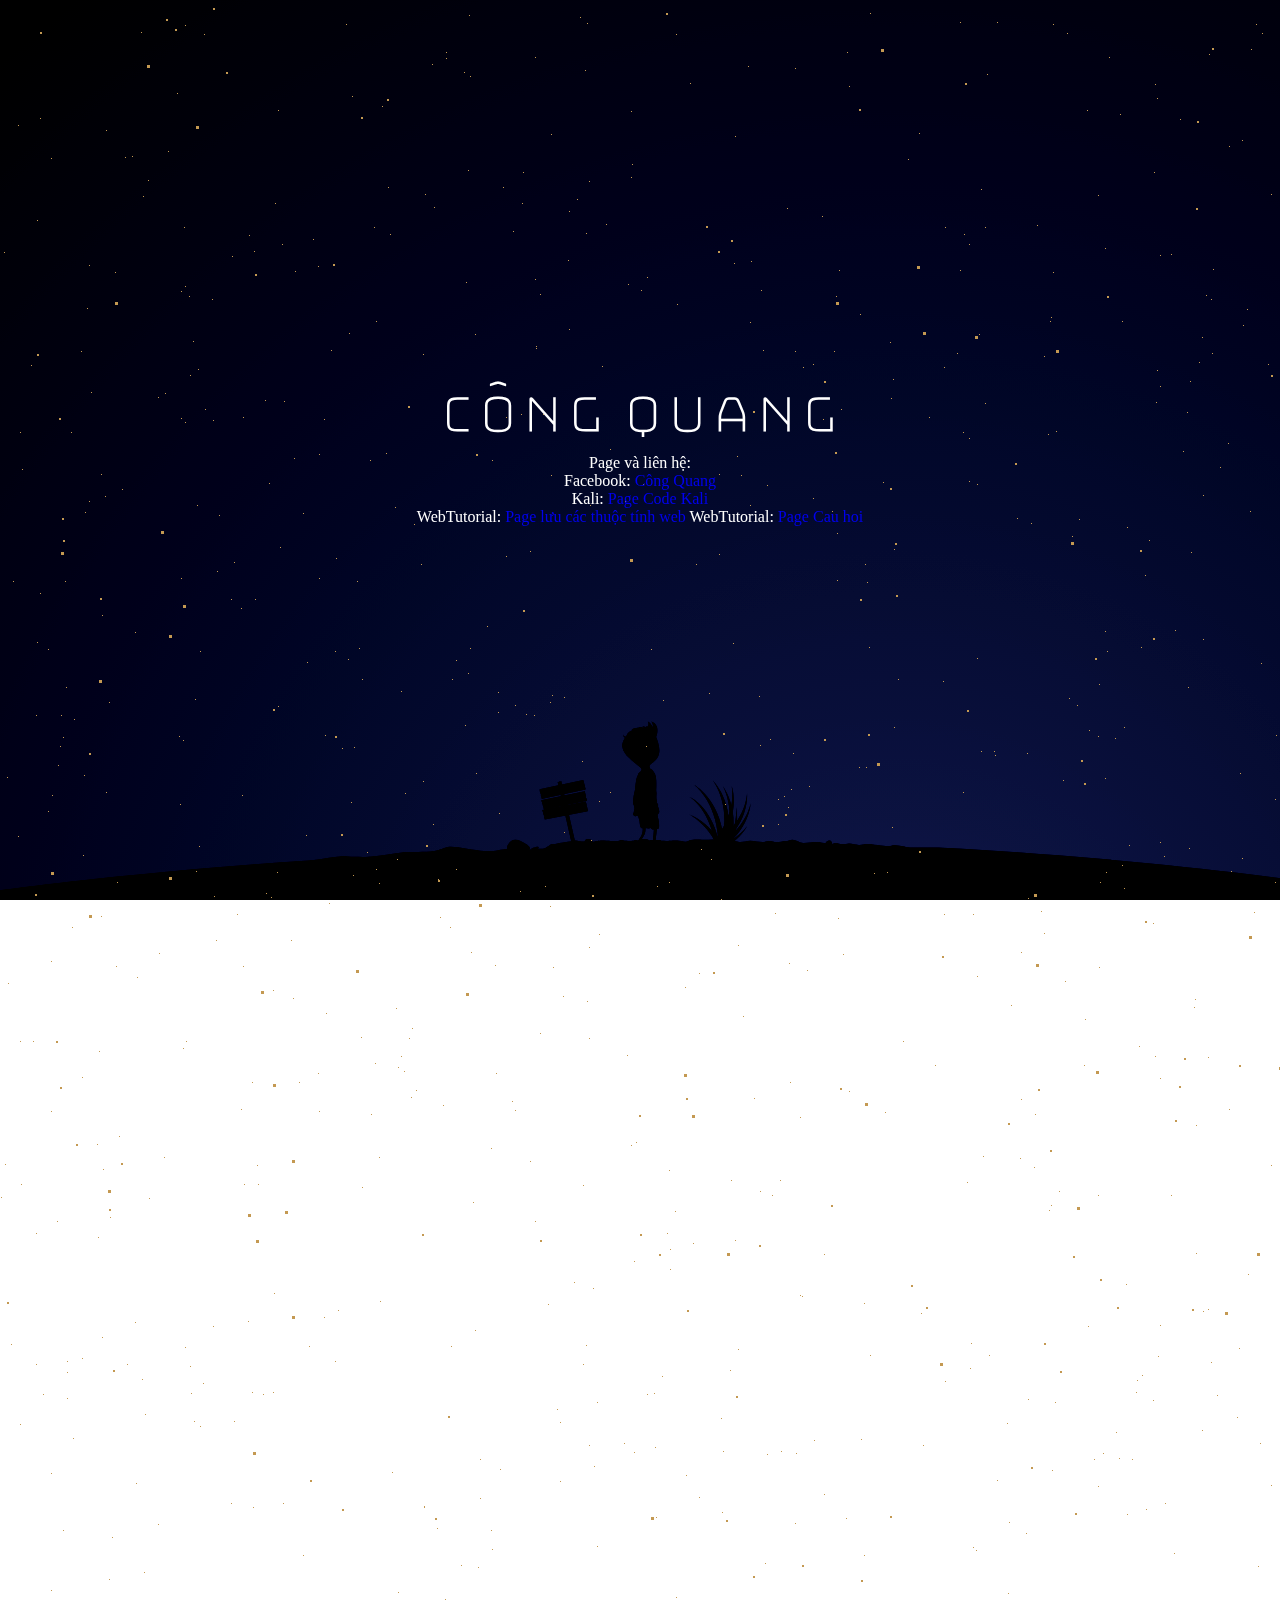
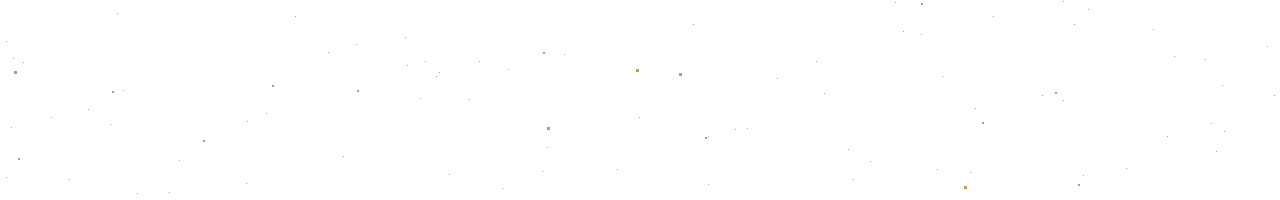
<file: index.html>
<!DOCTYPE html>
<html id="Home" lang="vi">
<head>
    <title>Home</title>
    <meta charset="UTF-8">
    <link rel="stylesheet" href="style/css/home.css">
    <link rel="stylesheet" href="style/css/scrol_Custom.css">
    <link rel="stylesheet" href="style/css/star_background.css">
    <link rel="icon" type="image/x-icon" href="data/ico/transactions.svg">
</head>
<body>
  <div class="bg-animation">
    <div id="stars"></div>
    <div id="stars2"></div>
    <div id="stars3"></div>
    <div id="stars4"></div>
  </div>
    <nav class="main-nav">
        <i class="fa fa-circle" aria-label="Main"></i>
        <i class="fa fa-circle" aria-label="How It Works"></i>
        <i class="fa fa-circle" aria-hidden="Contact"></i>
      </nav>
      <div class="main-page page">
        <section class="main-page-content">
          <h1>Công Quang</h1>
          <p>Page và liên hệ:</p>
          <p>
            Facebook: <a href="https://www.facebook.com/poopooi01">Công Quang</a> <br>
            Kali: <a href="page/kali.html">Page Code Kali</a> <br> 
            WebTutorial: <a href="page/tutorial.html">Page lưu các thuộc tính web</a>
            WebTutorial: <a href="page/quiz.html">Page Cau hoi</a>
          </p>
        </section>
      </div>
      <div class="about-page page">
        <section class="about-page-content">
        </section>
      </div>
      <div class="universe">
        <div class="universe-container">
          <div class="content">
            <canvas id="universe"></canvas>
            <div id="footer">
              <svg id="scene" x="0px" y="0px" width="1600px" height="315px">
                <path id="ground" d="M0,316.4209c0,0,157.7119-35.416,469-56c7.3833-0.4883,23.7876-3.5488,31.3335-4.0166
                          c3.7681-0.2334,19.4302,0.9424,28.3335,0.3506c17.1494-1.1396,30.9072-4.2734,38.333-4.6836
                          c7.5972-0.4189,18.4058,0.3799,27.6665-0.9834c5.7075-0.8408,10.1318-4.042,14.9248-4.2705
                          c7.8369-0.373,24.5693,3.6084,34.4087,4.2705c11.0586,0.7432,15.2656-1.8135,24.3335-2.1523c10.0576-0.376,20.4629,1.3867,28.6665,0
                          c3.5957-0.6074,4.4194,0.4209,7.7227-0.7715c1.4927-0.5391,5.8179-3.5693,6.9438-4.2432c3.8335,0.667,6.1426-1.0732,9.917-1.167
                          c2.2739-0.0566,3.9673-0.9072,6.249-0.9609c2.2725-0.0537,5.5547-1.2383,7.8345-1.2881c2.25-0.0498,3.498,1.0352,5.7554,0.9883
                          c2.9648-0.0615,7.9341,0.3164,10.9111,0.2607c2.2461-0.042,2.4976-0.5195,4.7505-0.5586c2.9663-0.0518,2.1045-0.5615,5.0825-0.6074
                          c1.5811-0.0244,6.9976,0.4131,8.582,0.3896c0.8887-0.0127,2.6113,0.373,3.5015,0.3604c1.5527-0.0215,2.2739-0.4404,3.8296-0.4609
                          c1.416-0.0186,2.0854-0.8555,3.5039-0.873c1.0835-0.0127,2.9155,0.7939,4.0005,0.7813c1.1104-0.0127,3.5542,0.4805,4.666,0.4688
                          c1.3047-0.0137,1.2773-0.5332,2.584-0.5459c1.415-0.0137,1.165-0.4414,2.5825-0.4541c0.916-0.0078,3.499,0.3984,4.416,0.3906
                          c1.499-0.0127,1.833,0.6221,3.3345,0.6104c1.3296-0.0098,3.8267-0.666,5.1587-0.6748c1.3335-0.0088,2.8389-0.6514,4.1743-0.6592
                          c1.3335-0.0078,2.4971,0.6191,3.8325,0.6123c2.5518-0.0127,7.3579,0.3965,9.9175,0.3877c5.3169-0.0176,5.5796-0.4063,10.9297-0.4063
                          c1.8379,0,6.7031,1.3184,8.3203,1.2402c2.1055-0.1016,3.7139-1.6572,5.5283-1.7969c3.9541-0.3037,7.3262-0.5732,10.5986-0.2598
                          c6.248,0.5977,12.1973-0.8125,21.207-0.7539c1.7266,0.0107,15.7813,3.085,17.5,3.0977c3.4014,0.0254,6.6191-1.3398,9.9971-1.3066
                          c4.1221,0.041,8.2275,1.2529,12.3369,1.3066c2.0752,0.0273,4.1543-1.1084,6.2314-1.0771c3.3662,0.0498,4.5547,1.0166,7.9346,1.0771
                          c2.1104,0.0381,6.4063-0.834,8.5264-0.792c2.7021,0.0537,4.4766-1.6729,7.2002-1.6113c2.9277,0.0654,7.6465,3.1641,10.6074,3.2393
                          c4.8359,0.123,8.8809-0.9854,13.832-0.8359c2.5029,0.0752,11.8818,2.0498,14.375,2.1289c1.8398,0.0586,2.499-1.2188,4.334-1.1582
                          c2.1689,0.0713,4.5049,1.209,6.666,1.2832c2.6699,0.0908,4.3398-0.916,6.998-0.8203c3.3379,0.1201,6.0566,1.3193,9.377,1.4453
                          c4.001,0.1514,4.7764-1.1602,8.75-1c3.1836,0.1289,16.834,1.9912,20,2.125c4.0059,0.1699,4.0029-0.9004,7.9814-0.7227
                          c6.8594,0.3076,7.9102,1.7656,14.6855,2.0977c8.916,0.4365,23.5254-0.2432,32.293,0.2344
                          c6.7168,0.3662,13.3896,0.7432,20.0186,1.1318C1458.8545,268.4941,1680,316.4209,1680,316.4209H0z" />
                <path id="stone1" d="M680.3335,250.7549c7.3335,0.333,13.6665-1.2549,6-6.4609s-14.333-7.1221-18.6665,0.8359
                          S680.3335,250.7549,680.3335,250.7549z" />
                <path id="stone2" d="M750.5,243.1709c3.25,0,2.5-3.707-1.75-4.2285s-5,3.7285-3,4.2285S750.5,243.1709,750.5,243.1709z" />
                <path id="stone3" d="M988.4893,243.8242c2.8857,0.3467,4.8438,1.2627,3.0107-2.0703s-7.3955,1.3555-5.2031,1.7129
                          S988.4893,243.8242,988.4893,243.8242z" />
                <path id="stone4" d="M697,248.9355c2.0142-0.2021,2.1665-2.0156,1-2.1816s-9.1543,1.8398-5.9937,2.6699S697,248.9355,697,248.9355z" />
                <g id="greens" transform="translate(850, 180)">
                  <g>
                    <path d="M36.3877,59.4268C33.0576,18.9482,6.4658,4.522,6.4658,4.522s22.4834,16.1426,24.4414,54.2251
              C32.8657,96.8311,36.3877,59.4268,36.3877,59.4268z" />
                    <path d="M41.8496,83.1641C31.1572,43.98,2.3711,34.6738,2.3711,34.6738s25.063,11.7471,33.9668,48.8271
              C45.2441,120.5791,41.8496,83.1641,41.8496,83.1641z" />
                    <path d="M31.3955,60.7207C23.7139,25.7979,2.5381,16.9541,2.5381,16.9541s18.4165,10.9277,24.7925,43.9502
              C33.7061,93.9258,31.3955,60.7207,31.3955,60.7207z" />
                    <path d="M40.4517,62.0068C47.9473,21.6187,25.4009,0.1914,25.4009,0.1914s18.0098,21.9634,9.7896,59.6357
              C26.9722,97.499,40.4517,62.0068,40.4517,62.0068z" />
                    <path d="M41.9414,69.4316c13.0313-38.9565-6.3218-63.3062-6.3218-63.3062s14.7856,24.251,1.4141,60.4185
              C23.6621,102.709,41.9414,69.4316,41.9414,69.4316z" />
                    <path d="M29.4976,87.9092c27.4097-30.5938,19.2993-60.6226,19.2993-60.6226s3.958,28.1255-22.6606,56.0249
              C-0.4775,111.2109,29.4976,87.9092,29.4976,87.9092z" />
                    <animateMotion type="translate" values="0,0;-10,0;0,0" begin="0s" dur="5.5s" fill="freeze" repeatCount="indefinite" />
                  </g>
                  <g>
                    <path d="M34.9995,60.4189C56.0713,30.6665,46.1133,5.4014,46.1133,5.4014S52.2559,29.4746,31.6235,56.79
              C10.9917,84.1035,34.9995,60.4189,34.9995,60.4189z" />
                    <path d="M36.3047,64.5391c28.4629-23.4443,25.3262-51.189,25.3262-51.189s-0.293,25.4971-27.6851,46.6538
              C6.5552,81.1631,36.3047,64.5391,36.3047,64.5391z" />
                    <path d="M33.0449,70.502c31.4424-19.2637,32.1875-47.1748,32.1875-47.1748s-3.8291,25.208-33.897,42.3584
              C1.271,82.833,33.0449,70.502,33.0449,70.502z" />
                    <path d="M13.8237,76.0244c36.5039-5.2158,48.2563-30.543,48.2563-30.543S48.5693,67.1045,14.168,70.9248
              C-20.2324,74.749,13.8237,76.0244,13.8237,76.0244z" />
                    <animateMotion type="translate" values="0,0;-15,0;0,0" begin="0s" dur="5s" fill="freeze" repeatCount="indefinite" />
                  </g>
                </g>
                <g id="sign" transform="translate(700, 180)">
                  <polygon points="21.2168,1.1143 20.6665,1.5459 19.7593,1.4473 19.229,1.4209 18.9707,1.6274 18.6665,1.9004 17.6865,1.9219
            37.3516,87.8877 40.8828,87.0791   " />
                  <polygon points="45.4111,9.5537 2.4258,18.7158 1.563,18.498 1.4585,17.2114 0.8291,15.583 0.9165,14.3364 0.0908,12.6548
            0.2085,12.0864 -0.1924,11.5308 -0.3296,9.271 43.3408,-0.0376 43.4766,0.5015 43.334,0.9629 43.6533,1.2046 43.8232,1.8784
            43.8965,2.7754 44.2217,3.459 44.625,5.0576 45.041,7.5459 45.2637,7.5962 45.6191,9.0073  " />
                  <polygon points="47.0078,20.8545 4.2368,29.5503 3.5933,28.5903 3.3965,26.9746 2.4683,24.5137 2.8398,24.1372 2.2676,23.7847
            1.9834,22.7563 2.2417,22.3394 1.7388,21.8706 1.2627,20.1426 44.8281,11.2852 45.082,12.4014 45.0723,12.9517 45.3281,13.481
            45.752,15.3369 46.0273,17.7524 46.4219,18.2803  " />
                  <polygon points="47.666,31.168 4.7803,39.4023 4.251,37.4004 4.4429,36.1895 3.6465,35.1123 3.0142,32.7178 3.2754,32.1025
            2.7461,31.7046 2.2676,29.8945 45.9268,21.5107 46.0762,22.2007 45.9512,22.8423 46.2783,23.1372 46.6777,24.9795 46.5234,25.4795
            47.3027,27.8667 47.8086,30.2017   " />
                </g>
                <g id="boy_1_">
                  <g id="boy">
                    <path d="M800.7324,167.6929c0,0-7.9688-6.5039-9.7197-8.041c-1.751-1.5366-7.9331-6.5039-8.7197-13.0435
              c-0.7861-6.5396,6.0752-15.188,17.7969-16.1885c11.7207-1.0005,12.9727,1.0366,14.1514,2.7163
              c1.1787,1.6792,5.7178,11.1494,5.0752,18.6538c-0.6445,7.5049-5.6826,10.1133-9.7559,13.3652
              C805.4863,168.4072,800.7324,167.6929,800.7324,167.6929z" />
                    <path d="M810.7031,169.2109c-1.0723-1.3037-1.3574-2.9556-1.1426-4.0645c0.2139-1.1084-8.041,0.1128-8.8281,2.542
              c1.6445,1.6787,0.751,3.146-0.5,4.1108c-1.25,0.9648-1.6797,1.502-1.9297,1.8237c0.0361,0.5361,0,0.9653,0,0.9653
              s-1.4297,1.7153-2.2871,6.5396s-0.6787,6.79-0.9648,8.3267c-0.2852,1.5366-1.4648,5.9678-1.751,10.292s0,4.5742,0,4.5742
              s1.251,1.7153,1.1436,4.0742s-1.2705,5.6099-1.2705,5.6099s0.2344,1.8945,1.8779,2.252c1.6445,0.3574,2.3594-0.6436,2.3594-0.6436
              s1.0713,1.3223,1.75,4.0742c0.6797,2.752,0.6436,6.79,1.8945,7.9688c1.251,1.1797,1.6074,0.3223,1.6074,0.3223
              s0.4648,3.3975-0.9277,6.6855c-1.3945,3.2881-4.1465,6.7568-4.1465,6.7568h11.0781c0,0,1.5723-3.5234-7.1113-2.2363
              c3.252-4.0742,3.8955-6.1934,4.0391-11.125c1.8223,0.5,4.252,0.6738,4.9316-0.3271c0.5352,1.3223,2.4297,2.1787,3.3584,1.7139
              c-0.2139,3.7168-1.0713,12.1846-1.0713,12.1846l9.0049,0.2852c0,0-0.751-3.2168-6.29-1.4307
              c1.001-6.7891,1.3584-11.5068,1.3584-11.5068s1.3584,0.1074,1.8584-0.3926c0.5-0.501,0.6787-5.3252-0.4648-9.9346
              c-1.1436-4.6104-0.5-4.4678-0.5-4.4678s1.75-0.8213,1.5-2.8584s-0.8574-3.6807-1.5352-5.5391
              c0.4639-0.1074,1-0.7861-0.6797-2.7158c-0.2148-2.5015-0.9648-6.3242-0.6436-7.6465s0.2148-2.8232-0.1787-4.3599
              c0-2.4302,0.7148-13.1509-1.25-17.0103c-1.9658-3.8594-2.5371-3.5737-2.5371-3.5737S812.5977,169.0142,810.7031,169.2109z" />
                  </g>
                  <g transform="translate(783, 122)">
                    <g>
                      <path d="M35.3506,17.9644c2.9834-3.71,5.9824-15.2095-3.1846-18.3765c2.668,3.833,1.168,5.6665,1.168,5.6665
          S32,1.2549,28.666-0.4121c1.5,3.1665,0,5,0,5S20.5,8.9209,24.5,13.2544S35.3506,17.9644,35.3506,17.9644z" />
                      <animateMotion type="translate" values="0,0;-10,0;0,0" begin="0s" dur="4s" fill="freeze" repeatCount="indefinite" />
                    </g>
                    <g>
                      <path d="M27.125,6.2334c-1.8125-0.625-2.0625-1.9375-4.375-2.25c1,0.8125,1.125,1.6875,1.125,1.6875S21.5,4.3584,19.0625,3.9834
          c1.3125,0.75,2,1.875,2,1.875s-3.25-0.75-5.875-0.75c1.125,0.3125,1.125,0.6875,1.125,0.6875S10.75,5.8584,8.6875,7.4834
          c1,0.125,0.9375,0.6714,0.9375,0.6714s-4.25,1.5786-5.375,3.7661c0.875-0.4375-0.8125,1.8125-0.8125,1.8125s0.75,1.375-0.3125,1.125
          S0.5,14.1084,0.5,12.5459c-0.5,2.1875,0.6924,2.5767,1.4375,3.3125c-0.0625,1-0.9375,2.6494-1.25,2.106s0.8594,0.4282,0.0547,2.4731
          c-0.8047,2.0459-1.1533,3.7432-0.5103,6.5195s2.7056,4.5264,3.5181,6.2139s0.5-1.6875,0.5-1.6875L27.125,6.2334z" />
                    </g>
                  </g>
                </g>
              </svg>
            </div>
          </div>
        </div>
      </div>
      <script>
        window.onload = function() {
    document.addEventListener("contextmenu", function(e) {
        e.preventDefault();
    }, false);
    document.addEventListener("keydown", function(e) {
        //document.onkeydown = function(e) {
        // "I" key
        if (e.ctrlKey && e.shiftKey && e.keyCode == 73) {
            disabledEvent(e);
        }
        // "J" key
        if (e.ctrlKey && e.shiftKey && e.keyCode == 74) {
            disabledEvent(e);
        }
        // "S" key + macOS
        if (e.keyCode == 83 && (navigator.platform.match("Mac") ? e.metaKey : e.ctrlKey)) {
            disabledEvent(e);
        }
        // "U" key
        if (e.ctrlKey && e.keyCode == 85) {
            disabledEvent(e);
        }
        // "F12" key
        if (event.keyCode == 123) {
            disabledEvent(e);
        }
    }, false);

    function disabledEvent(e) {
        if (e.stopPropagation) {
            e.stopPropagation();
        } else if (window.event) {
            window.event.cancelBubble = true;
        }
        e.preventDefault();
        return false;
    }
  }
      </script>
    </body>
</html>
</file>
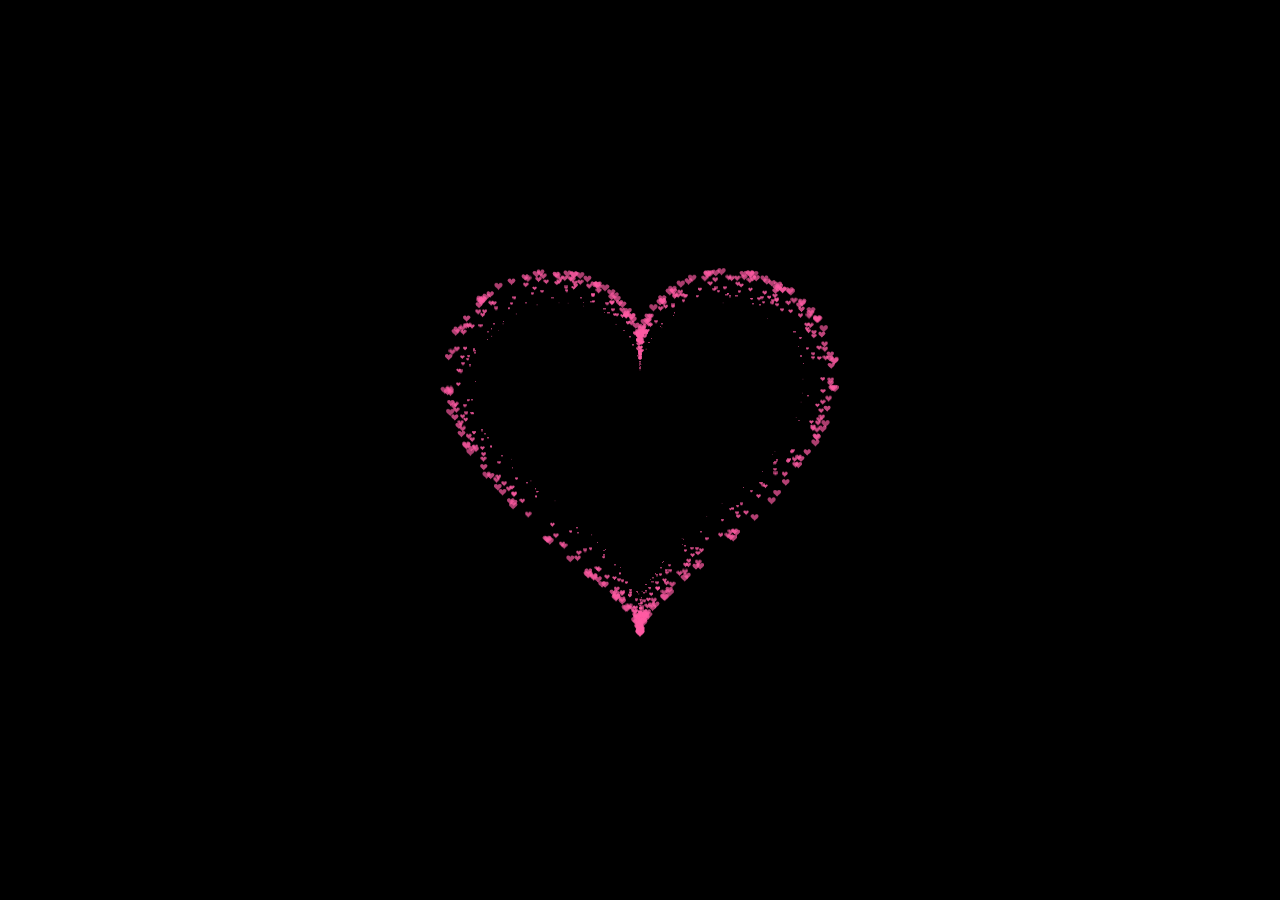
<file: page/code.html>
<!DOCTYPE HTML>
<HTML>
 <HEAD>
  <TITLE> only Thy </TITLE>
  <style>
  html, body {
  height: 100%;
  padding: 0;
  margin: 0;
  background: #000;
  display: flex;
	justify-content: center;
	align-items: center;

}

canvas {
  position: absolute;
  width: 100%;
  height: 100%;
}
#pinkboard {
	position: relative;
	margin: auto;
	height: 500px;
	width: 500px;
	animation: animate 1.3s infinite;
}

#pinkboard:before, #pinkboard:after {
	content: '';
	position: absolute;
	background: #d90000;
	width: 100px;
	height: 160px;
	border-top-left-radius: 50px;
	border-top-right-radius: 50px;
}

#pinkboard:before {
	left: 100px;
	transform: rotate(-45deg);
	transform-origin: 0 100%;
	box-shadow: 0 14px 28px rgba(0,0,0,0.25),
							0 10px 10px rgba(0,0,0,0.22);
}

#pinkboard:after {
	left: 0;
	transform: rotate(45deg);
	transform-origin: 100% 100%;
}

@keyframes animate {
	0% {
		transform: scale(1);
	}
	30% {
		transform: scale(.8);
	}
	60% {
		transform: scale(1.2);
	}
	100% {
		transform: scale(1);
	}
}
.box {
	width: 100%;
	position: absolute;
	top: 50%;
	left: 50%;
	transform: translate(-50%, -50%);
	display: flex;
	flex-direction: column;
}
  </style>
 </HEAD>
 
 <BODY>
   <div class="box">
      <canvas id="pinkboard"></canvas>
   </div>
 </div>
  <script>

var settings = {
  particles: {
    length:   2000, 
    duration:   2, 
    velocity: 100, 
    effect: -1.3, 
    size:      13, 
  },
};
(function(){var b=0;var c=["ms","moz","webkit","o"];for(var a=0;a<c.length&&!window.requestAnimationFrame;++a){window.requestAnimationFrame=window[c[a]+"RequestAnimationFrame"];window.cancelAnimationFrame=window[c[a]+"CancelAnimationFrame"]||window[c[a]+"CancelRequestAnimationFrame"]}if(!window.requestAnimationFrame){window.requestAnimationFrame=function(h,e){var d=new Date().getTime();var f=Math.max(0,16-(d-b));var g=window.setTimeout(function(){h(d+f)},f);b=d+f;return g}}if(!window.cancelAnimationFrame){window.cancelAnimationFrame=function(d){clearTimeout(d)}}}());

var Point = (function() {
  function Point(x, y) {
    this.x = (typeof x !== 'undefined') ? x : 0;
    this.y = (typeof y !== 'undefined') ? y : 0;
  }
  Point.prototype.clone = function() {
    return new Point(this.x, this.y);
  };
  Point.prototype.length = function(length) {
    if (typeof length == 'undefined')
      return Math.sqrt(this.x * this.x + this.y * this.y);
    this.normalize();
    this.x *= length;
    this.y *= length;
    return this;
  };
  Point.prototype.normalize = function() {
    var length = this.length();
    this.x /= length;
    this.y /= length;
    return this;
  };
  return Point;
})();

var Particle = (function() {
  function Particle() {
    this.position = new Point();
    this.velocity = new Point();
    this.acceleration = new Point();
    this.age = 0;
  }
  Particle.prototype.initialize = function(x, y, dx, dy) {
    this.position.x = x;
    this.position.y = y;
    this.velocity.x = dx;
    this.velocity.y = dy;
    this.acceleration.x = dx * settings.particles.effect;
    this.acceleration.y = dy * settings.particles.effect;
    this.age = 0;
  };
  Particle.prototype.update = function(deltaTime) {
    this.position.x += this.velocity.x * deltaTime;
    this.position.y += this.velocity.y * deltaTime;
    this.velocity.x += this.acceleration.x * deltaTime;
    this.velocity.y += this.acceleration.y * deltaTime;
    this.age += deltaTime;
  };
  Particle.prototype.draw = function(context, image) {
    function ease(t) {
      return (--t) * t * t + 1;
    }
    var size = image.width * ease(this.age / settings.particles.duration);
    context.globalAlpha = 1 - this.age / settings.particles.duration;
    context.drawImage(image, this.position.x - size / 2, this.position.y - size / 2, size, size);
  };
  return Particle;
})();
var ParticlePool = (function() {
  var particles,
      firstActive = 0,
      firstFree   = 0,
      duration    = settings.particles.duration;
  
  function ParticlePool(length) {
    particles = new Array(length);
    for (var i = 0; i < particles.length; i++)
      particles[i] = new Particle();
  }
  ParticlePool.prototype.add = function(x, y, dx, dy) {
    particles[firstFree].initialize(x, y, dx, dy);
    firstFree++;
    if (firstFree   == particles.length) firstFree   = 0;
    if (firstActive == firstFree       ) firstActive++;
    if (firstActive == particles.length) firstActive = 0;
  };
  ParticlePool.prototype.update = function(deltaTime) {
    var i;
    if (firstActive < firstFree) {
      for (i = firstActive; i < firstFree; i++)
        particles[i].update(deltaTime);
    }
    if (firstFree < firstActive) {
      for (i = firstActive; i < particles.length; i++)
        particles[i].update(deltaTime);
      for (i = 0; i < firstFree; i++)
        particles[i].update(deltaTime);
    }
    while (particles[firstActive].age >= duration && firstActive != firstFree) {
      firstActive++;
      if (firstActive == particles.length) firstActive = 0;
    }
  };
  ParticlePool.prototype.draw = function(context, image) {
    if (firstActive < firstFree) {
      for (i = firstActive; i < firstFree; i++)
        particles[i].draw(context, image);
    }
    if (firstFree < firstActive) {
      for (i = firstActive; i < particles.length; i++)
        particles[i].draw(context, image);
      for (i = 0; i < firstFree; i++)
        particles[i].draw(context, image);
    }
  };
  return ParticlePool;
})();
(function(canvas) {
  var context = canvas.getContext('2d'),
      particles = new ParticlePool(settings.particles.length),
      particleRate = settings.particles.length / settings.particles.duration,
      time;
  function pointOnHeart(t) {
    return new Point(
      160 * Math.pow(Math.sin(t), 3),
      130 * Math.cos(t) - 50 * Math.cos(2 * t) - 20 * Math.cos(3 * t) - 10 * Math.cos(4 * t) + 25
    );
  }
  
  var image = (function() {
    var canvas  = document.createElement('canvas'),
        context = canvas.getContext('2d');
    canvas.width  = settings.particles.size;
    canvas.height = settings.particles.size;
    function to(t) {
      var point = pointOnHeart(t);
      point.x = settings.particles.size / 2 + point.x * settings.particles.size / 350;
      point.y = settings.particles.size / 2 - point.y * settings.particles.size / 350;
      return point;
    }
    context.beginPath();
    var t = -Math.PI;
    var point = to(t);
    context.moveTo(point.x, point.y);
    while (t < Math.PI) {
      t += 0.01; 
      point = to(t);
      context.lineTo(point.x, point.y);
    }
    context.closePath();
    context.fillStyle = '#FF5CA4';
    context.fill();
    var image = new Image();
    image.src = canvas.toDataURL();
    return image;
  })();
  
  function render() {
    requestAnimationFrame(render);
    
    var newTime   = new Date().getTime() / 1000,
        deltaTime = newTime - (time || newTime);
    time = newTime;
    
    context.clearRect(0, 0, canvas.width, canvas.height);
    
    var amount = particleRate * deltaTime;
    for (var i = 0; i < amount; i++) {
      var pos = pointOnHeart(Math.PI - 2 * Math.PI * Math.random());
      var dir = pos.clone().length(settings.particles.velocity);
      particles.add(canvas.width / 2 + pos.x, canvas.height / 2 - pos.y, dir.x, -dir.y);
    }
    
    particles.update(deltaTime);
    particles.draw(context, image);
  }
  
  function onResize() {
    canvas.width  = canvas.clientWidth;
    canvas.height = canvas.clientHeight;
  }
  window.onresize = onResize;
  
  setTimeout(function() {
    onResize();
    render();
  }, 10);
})(document.getElementById('pinkboard'));
  </script>
 </BODY>
</HTML>
</file>
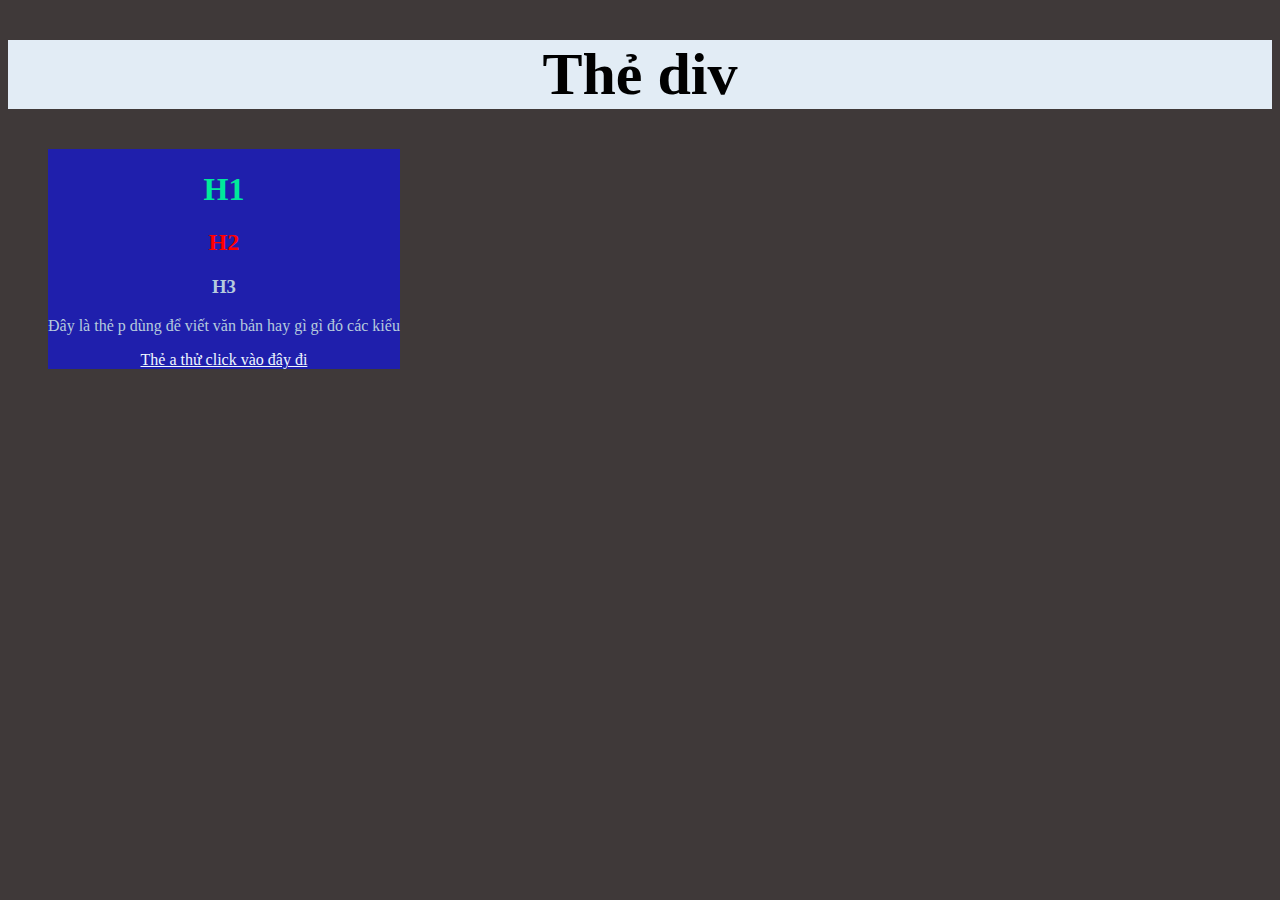
<file: page/tutorial.html>
<!DOCTYPE html>
<html lang="vi">
<head>
    <meta charset="UTF-8">
    <meta name="viewport" content="width=device-width, initial-scale=1.0">
    <title>WebDocuman</title>
    <link rel="stylesheet" href="css/tutorial.css">
</head>
<body>
    
    <div class="class1">
        <h1> Thẻ div </h1>
    </div>
    <div class="class2">
        <ul>
            <li name="listH">
                <h1 style=" color:rgb(0, 233, 155); " title="thẻ h1 này là thẻ to nhất trong bảng mã"> H1 </h1>
                <h2 style="color: red;" > H2 </h2>
                <h3> H3 </h3>
                <p>Đây là thẻ p dùng để viết văn bản hay gì gì đó các kiểu</p>
                <a href="https://cong-quang.github.io/Home/">Thẻ a thử click vào đây đi</a>
            </li>
        </ul>
    </div>
    
</body>
</html>
</file>
<file: style/css/home.css>
@import url("https://fonts.googleapis.com/css?family=Bungee+Hairline|Lato:300");
* {
  box-sizing: border-box;
  padding: 0;
  margin: 0;
}

a {
  text-decoration: none;
}

html,
body {
  height: 100%;
  color: white;
}

.main-nav {
  position: absolute;
  top: 50%;
  transform: translateY(-50%);
  left: 40px;
}
.main-nav i {
  font-size: 8px;
  display: block;
  margin: 10px;
  transition: margin 200ms ease;
}
.main-nav i:hover {
  color: #ed542c;
}
.main-nav:hover > i {
  margin: 15px 12px;
}

.page {
  height: 100%;
  background-color: transparent;
}

.main-page-content {
  background-color: transparent;
  position: absolute;
  top: 50%;
  left: 50%;
  transform: translate(-50%, -50%);
  text-align: center;
}
.main-page-content h1 {
  font-family: "Bungee Hairline";
  font-size: 60px;
}
.main-page-content h2 {
  font-family: "Lato";
  font-size: 16px;
  letter-spacing: 2px;
}

iframe {
  position: absolute;
  top: -100%;
}

.universe {
  z-index: -10000;
  position: fixed;
  top: 0;
  left: 0;
  display: flex;
  justify-content: center;
  align-items: center;
  filter: contrast(120%);
  background-color: black;
  padding: 0px;
  margin: 0px;
  width: 100%;
  height: 100%;
}

.universe-container {
  width: 100%;
  height: 100%;
  background-image: radial-gradient(1600px at 70% 120%, #212750 10%, #020409 100%);
}

.content {
  width: inherit;
  height: inherit;
}

#universe {
  width: 100%;
  height: 100%;
}

#footer {
  position: absolute;
  bottom: 0px;
  height: 300px;
  width: 100%;
}

#scene {
  height: 100%;
  position: absolute;
  left: 50%;
  margin-left: -800px;
  z-index: 100000;
}
/*  */
</file>
<file: style/css/scrol_Custom.css>
body::-webkit-scrollbar {
    width: 0px;               /* Chiều rộng vùng chứa scrollbar */
  }
  body::-webkit-scrollbar-track {
    background: #ccc;        /* Màu nền ngoài của thanh scrollbar */
  }
  body::-webkit-scrollbar-thumb {
    background-color: #ffa500;    /* Màu của thanh cuộn (scroll thumb) */
    border-radius: 5px;       /* Bo góc scroll thumb */
    border: 2px solid #ccc;  /* Không hỗ trợ padding, margin, transition nên dùng viền cùng màu nên để padding scroll thumb */
  }
  body::-webkit-scrollbar-thumb:hover {
      background-color: #ff8000; /* Hiệu ứng di chuột đổi màu*/
  }
  body { /*cho Firefox*/
      scrollbar-width: thin;          /* "auto" hoặc "thin" */
      scrollbar-color: orange #ccc;   /* scroll thumb and track */
  }
</file>
<file: style/css/star_background.css>
.full-wh {
    position: absolute;
    top: 0px;
    left: 0px;
    bottom: 0px;
    width: 50%;
}

.bg-animation {
    position: fixed;
    top: 0;
    left: 0;
    width: 50%;
    height: 50%;
}

.bg-animation {
    position: fixed;
    top: 0;
    left: 0;
    width: 50%;
    height: 50%;

}

#stars {
    width: 1px;
    height: 1px;
    background: transparent;
    box-shadow: 117px 1613px #c49952, 1488px 635px #c49952, 944px 914px #c49952, 647px 277px #c49952, 1792px 1205px #c49952, 656px 1517px #c49952, 820px 1839px #c49952, 1153px 1400px #c49952, 870px 13px #c49952, 550px 702px #c49952, 1155px 1056px #c49952, 88px 1709px #c49952, 1450px 1090px #c49952, 1929px 457px #c49952, 1390px 905px #c49952, 1771px 269px #c49952, 1741px 669px #c49952, 432px 64px #c49952, 563px 996px #c49952, 1918px 1873px #c49952, 1845px 1211px #c49952, 231px 1503px #c49952, 37px 220px #c49952, 1970px 495px #c49952, 1812px 925px #c49952, 67px 1398px #c49952, 535px 279px #c49952, 1837px 829px #c49952, 1945px 685px #c49952, 1677px 1817px #c49952, 1317px 1415px #c49952, 1785px 905px #c49952, 1787px 1554px #c49952, 802px 1296px #c49952, 512px 1101px #c49952, 583px 1364px #c49952, 336px 558px #c49952, 979px 334px #c49952, 106px 792px #c49952, 204px 34px #c49952, 1845px 1763px #c49952, 445px 1599px #c49952, 386px 453px #c49952, 471px 952px #c49952, 1466px 1676px #c49952, 1885px 303px #c49952, 51px 1717px #c49952, 1211px 299px #c49952, 1546px 1887px #c49952, 1067px 33px #c49952, 1088px 1326px #c49952, 1938px 760px #c49952, 470px 648px #c49952, 1213px 269px #c49952, 1767px 78px #c49952, 977px 976px #c49952, 1926px 175px #c49952, 722px 1512px #c49952, 945px 227px #c49952, 1811px 99px #c49952, 1912px 1406px #c49952, 1602px 1243px #c49952, 610px 449px #c49952, 654px 1393px #c49952, 1930px 1193px #c49952, 258px 1184px #c49952, 89px 265px #c49952, 824px 1494px #c49952, 1506px 1435px #c49952, 1027px 753px #c49952, 1px 1197px #c49952, 530px 1161px #c49952, 864px 1555px #c49952, 1610px 1604px #c49952, 1035px 1114px #c49952, 1456px 133px #c49952, 1196px 1253px #c49952, 361px 1037px #c49952, 834px 351px #c49952, 436px 1676px #c49952, 1194px 1007px #c49952, 1141px 647px #c49952, 319px 454px #c49952, 937px 1769px #c49952, 1872px 1013px #c49952, 733px 643px #c49952, 1250px 511px #c49952, 189px 296px #c49952, 1639px 163px #c49952, 1584px 336px #c49952, 1912px 1343px #c49952, 1298px 1307px #c49952, 1750px 902px #c49952, 1129px 845px #c49952, 1899px 1470px #c49952, 1427px 232px #c49952, 1391px 838px #c49952, 1225px 1819px #c49952, 190px 1366px #c49952, 1865px 518px #c49952, 203px 1383px #c49952, 1455px 614px #c49952, 423px 354px #c49952, 1678px 1790px #c49952, 241px 608px #c49952, 1089px 730px #c49952, 1342px 38px #c49952, 1848px 249px #c49952, 1874px 1785px #c49952, 1040px 1837px #c49952, 751px 261px #c49952, 510px 1975px #c49952, 52px 795px #c49952, 1786px 1310px #c49952, 498px 712px #c49952, 190px 375px #c49952, 1341px 722px #c49952, 43px 1394px #c49952, 1821px 1687px #c49952, 106px 130px #c49952, 1717px 1978px #c49952, 168px 151px #c49952, 183px 740px #c49952, 945px 1381px #c49952, 669px 1170px #c49952, 1285px 1816px #c49952, 110px 1217px #c49952, 1623px 813px #c49952, 869px 647px #c49952, 867px 582px #c49952, 735px 1240px #c49952, 519px 1896px #c49952, 132px 156px #c49952, 1649px 193px #c49952, 241px 1109px #c49952, 643px 484px #c49952, 574px 1282px #c49952, 1952px 564px #c49952, 1978px 145px #c49952, 329px 903px #c49952, 1674px 617px #c49952, 1978px 558px #c49952, 1808px 1715px #c49952, 1526px 1238px #c49952, 475px 1330px #c49952, 810px 425px #c49952, 1709px 634px #c49952, 1658px 336px #c49952, 425px 194px #c49952, 352px 96px #c49952, 148px 180px #c49952, 1139px 1046px #c49952, 1809px 1233px #c49952, 1669px 171px #c49952, 263px 1394px #c49952, 534px 715px #c49952, 396px 1008px #c49952, 589px 1445px #c49952, 1190px 381px #c49952, 1709px 279px #c49952, 520px 891px #c49952, 1136px 1867px #c49952, 1280px 1233px #c49952, 836px 296px #c49952, 1348px 646px #c49952, 1539px 913px #c49952, 423px 781px #c49952, 1271px 1805px #c49952, 696px 564px #c49952, 1549px 804px #c49952, 303px 1555px #c49952, 1449px 1903px #c49952, 66px 687px #c49952, 1164px 856px #c49952, 1958px 1326px #c49952, 125px 157px #c49952, 508px 1669px #c49952, 465px 725px #c49952, 1925px 1440px #c49952, 405px 793px #c49952, 278px 110px #c49952, 1084px 1065px #c49952, 1077px 705px #c49952, 663px 1844px #c49952, 734px 263px #c49952, 870px 1761px #c49952, 103px 1169px #c49952, 1506px 1295px #c49952, 1883px 926px #c49952, 335px 1361px #c49952, 1126px 1284px #c49952, 257px 1165px #c49952, 837px 580px #c49952, 1211px 1362px #c49952, 1137px 1380px #c49952, 135px 632px #c49952, 1491px 1965px #c49952, 1098px 195px #c49952, 506px 417px #c49952, 693px 1243px #c49952, 622px 1862px #c49952, 1412px 1343px #c49952, 948px 1894px #c49952, 1315px 1363px #c49952, 754px 1098px #c49952, 1931px 930px #c49952, 1831px 342px #c49952, 1751px 1839px #c49952, 84px 775px #c49952, 1662px 1488px #c49952, 617px 1769px #c49952, 1869px 1292px #c49952, 963px 432px #c49952, 371px 1114px #c49952, 37px 642px #c49952, 21px 1184px #c49952, 602px 366px #c49952, 414px 524px #c49952, 282px 244px #c49952, 1689px 868px #c49952, 943px 681px #c49952, 898px 679px #c49952, 449px 1774px #c49952, 1678px 1313px #c49952, 475px 1811px #c49952, 1146px 1509px #c49952, 1151px 1863px #c49952, 1617px 846px #c49952, 82px 1077px #c49952, 324px 1317px #c49952, 1516px 885px #c49952, 1706px 1526px #c49952, 1925px 1180px #c49952, 553px 967px #c49952, 1072px 536px #c49952, 1715px 1816px #c49952, 185px 286px #c49952, 1362px 1600px #c49952, 628px 1938px #c49952, 1187px 412px #c49952, 569px 211px #c49952, 1959px 1356px #c49952, 1571px 105px #c49952, 319px 1111px #c49952, 36px 1364px #c49952, 502px 1788px #c49952, 1051px 1993px #c49952, 1617px 773px #c49952, 424px 1507px #c49952, 1623px 1955px #c49952, 307px 662px #c49952, 183px 1048px #c49952, 1919px 1453px #c49952, 1006px 1817px #c49952, 468px 673px #c49952, 1142px 1375px #c49952, 1228px 443px #c49952, 1734px 552px #c49952, 20px 1041px #c49952, 1783px 334px #c49952, 98px 1237px #c49952, 1356px 1940px #c49952, 853px 1779px #c49952, 1910px 560px #c49952, 1174px 1656px #c49952, 110px 1724px #c49952, 542px 1771px #c49952, 1758px 1931px #c49952, 1463px 1401px #c49952, 1155px 84px #c49952, 1504px 835px #c49952, 750px 322px #c49952, 407px 1900px #c49952, 1600px 1141px #c49952, 657px 886px #c49952, 526px 714px #c49952, 18px 836px #c49952, 1546px 1548px #c49952, 22px 469px #c49952, 594px 1466px #c49952, 1160px 1078px #c49952, 627px 1055px #c49952, 195px 699px #c49952, 1099px 684px #c49952, 530px 551px #c49952, 1160px 1325px #c49952, 894px 727px #c49952, 1157px 98px #c49952, 136px 1483px #c49952, 1875px 1975px #c49952, 1803px 566px #c49952, 318px 1073px #c49952, 1866px 1656px #c49952, 543px 414px #c49952, 719px 474px #c49952, 1115px 738px #c49952, 353px 875px #c49952, 184px 1938px #c49952, 1854px 1534px #c49952, 420px 1698px #c49952, 1480px 1550px #c49952, 522px 203px #c49952, 1897px 1904px #c49952, 975px 1708px #c49952, 1774px 602px #c49952, 1908px 274px #c49952, 61px 715px #c49952, 983px 1156px #c49952, 326px 1013px #c49952, 641px 290px #c49952, 1522px 120px #c49952, 405px 1637px #c49952, 1021px 1099px #c49952, 631px 1145px #c49952, 982px 1967px #c49952, 200px 651px #c49952, 795px 351px #c49952, 790px 1082px #c49952, 144px 1572px #c49952, 1542px 901px #c49952, 158px 1524px #c49952, 849px 1843px #c49952, 1807px 203px #c49952, 1747px 45px #c49952, 1603px 1738px #c49952, 617px 1966px #c49952, 342px 748px #c49952, 1779px 1173px #c49952, 1428px 152px #c49952, 589px 1998px #c49952, 1940px 1838px #c49952, 115px 272px #c49952, 1217px 1395px #c49952, 1402px 1491px #c49952, 1833px 1814px #c49952, 243px 966px #c49952, 319px 578px #c49952, 813px 364px #c49952, 669px 882px #c49952, 551px 134px #c49952, 1819px 920px #c49952, 740px 1826px #c49952, 1021px 952px #c49952, 1575px 453px #c49952, 324px 419px #c49952, 929px 417px #c49952, 885px 1112px #c49952, 503px 187px #c49952, 1908px 362px #c49952, 1063px 1601px #c49952, 169px 1792px #c49952, 789px 963px #c49952, 1697px 948px #c49952, 1761px 1810px #c49952, 1844px 1591px #c49952, 1709px 949px #c49952, 1402px 1396px #c49952, 1037px 225px #c49952, 1832px 518px #c49952, 1728px 1782px #c49952, 194px 1421px #c49952, 1395px 742px #c49952, 1478px 1325px #c49952, 40px 593px #c49952, 1732px 117px #c49952, 51px 158px #c49952, 1598px 1672px #c49952, 701px 849px #c49952, 1403px 1979px #c49952, 145px 1414px #c49952, 550px 906px #c49952, 1366px 460px #c49952, 142px 1379px #c49952, 34px 1864px #c49952, 1346px 308px #c49952, 293px 998px #c49952, 21px 1868px #c49952, 540px 1033px #c49952, 60px 746px #c49952, 1602px 1476px #c49952, 180px 804px #c49952, 345px 1982px #c49952, 1439px 640px #c49952, 939px 1834px #c49952, 20px 432px #c49952, 492px 1549px #c49952, 109px 1579px #c49952, 1796px 1403px #c49952, 1079px 519px #c49952, 1664px 389px #c49952, 1627px 1061px #c49952, 823px 419px #c49952, 1399px 1882px #c49952, 1906px 344px #c49952, 1189px 848px #c49952, 117px 882px #c49952, 1262px 33px #c49952, 1048px 434px #c49952, 1208px 1309px #c49952, 1616px 408px #c49952, 1833px 853px #c49952, 1433px 1656px #c49952, 811px 1861px #c49952, 439px 1672px #c49952, 1105px 248px #c49952, 328px 1652px #c49952, 13px 1658px #c49952, 685px 987px #c49952, 985px 403px #c49952, 1664px 1206px #c49952, 1993px 1925px #c49952, 440px 917px #c49952, 1835px 319px #c49952, 1404px 1907px #c49952, 624px 1443px #c49952, 843px 954px #c49952, 478px 1567px #c49952, 895px 1602px #c49952, 1231px 871px #c49952, 1267px 1646px #c49952, 475px 334px #c49952, 784px 796px #c49952, 1294px 199px #c49952, 109px 702px #c49952, 1978px 362px #c49952, 291px 940px #c49952, 971px 1343px #c49952, 74px 719px #c49952, 36px 715px #c49952, 1007px 1423px #c49952, 860px 314px #c49952, 631px 177px #c49952, 1900px 1590px #c49952, 1239px 1348px #c49952, 1346px 1270px #c49952, 1934px 1475px #c49952, 1553px 559px #c49952, 588px 1969px #c49952, 670px 1269px #c49952, 1484px 376px #c49952, 20px 1424px #c49952, 1396px 8px #c49952, 969px 244px #c49952, 1807px 538px #c49952, 1873px 891px #c49952, 636px 1142px #c49952, 1474px 1562px #c49952, 763px 350px #c49952, 663px 700px #c49952, 500px 1469px #c49952, 1302px 722px #c49952, 181px 291px #c49952, 266px 893px #c49952, 1403px 654px #c49952, 492px 460px #c49952, 1503px 1369px #c49952, 23px 1662px #c49952, 349px 333px #c49952, 1435px 1017px #c49952, 1441px 705px #c49952, 1708px 1446px #c49952, 1041px 911px #c49952, 1063px 780px #c49952, 1158px 1356px #c49952, 767px 1454px #c49952, 1912px 797px #c49952, 1731px 1759px #c49952, 1378px 1390px #c49952, 1815px 1364px #c49952, 960px 270px #c49952, 1343px 427px #c49952, 275px 203px #c49952, 1319px 1092px #c49952, 1455px 770px #c49952, 283px 1503px #c49952, 1505px 901px #c49952, 1738px 1561px #c49952, 1526px 1935px #c49952, 1757px 669px #c49952, 1640px 620px #c49952, 1750px 722px #c49952, 748px 66px #c49952, 1149px 540px #c49952, 159px 953px #c49952, 200px 1426px #c49952, 515px 1110px #c49952, 1552px 737px #c49952, 1094px 1459px #c49952, 778px 799px #c49952, 1031px 523px #c49952, 743px 1825px #c49952, 1100px 882px #c49952, 1088px 1836px #c49952, 255px 599px #c49952, 67px 1361px #c49952, 247px 1721px #c49952, 1722px 346px #c49952, 1822px 155px #c49952, 452px 1973px #c49952, 415px 1960px #c49952, 1109px 57px #c49952, 273px 1392px #c49952, 404px 1071px #c49952, 1212px 353px #c49952, 370px 460px #c49952, 795px 1523px #c49952, 1932px 340px #c49952, 51px 1473px #c49952, 1268px 364px #c49952, 1512px 1862px #c49952, 1678px 1801px #c49952, 1796px 579px #c49952, 254px 251px #c49952, 1466px 1717px #c49952, 893px 379px #c49952, 1153px 923px #c49952, 913px 1808px #c49952, 791px 789px #c49952, 417px 1924px #c49952, 1336px 1599px #c49952, 1695px 908px #c49952, 1120px 114px #c49952, 493px 1949px #c49952, 68px 1905px #c49952, 969px 481px #c49952, 1420px 1095px #c49952, 800px 1117px #c49952, 390px 234px #c49952, 356px 1644px #c49952, 1098px 1486px #c49952, 1360px 521px #c49952, 149px 1198px #c49952, 354px 747px #c49952, 1749px 487px #c49952, 470px 76px #c49952, 1672px 289px #c49952, 1731px 545px #c49952, 1547px 1590px #c49952, 498px 692px #c49952, 398px 1592px #c49952, 1846px 1237px #c49952, 1537px 1474px #c49952, 1726px 1374px #c49952, 1922px 858px #c49952, 376px 321px #c49952, 985px 227px #c49952, 234px 1421px #c49952, 760px 745px #c49952, 1990px 1132px #c49952, 1560px 1597px #c49952, 338px 1310px #c49952, 1924px 1664px #c49952, 547px 1747px #c49952, 1639px 1282px #c49952, 1202px 337px #c49952, 1985px 779px #c49952, 737px 456px #c49952, 89px 501px #c49952, 963px 792px #c49952, 655px 1447px #c49952, 1492px 1994px #c49952, 1171px 254px #c49952, 892px 827px #c49952, 1735px 442px #c49952, 1474px 1187px #c49952, 846px 1518px #c49952, 557px 1805px #c49952, 738px 945px #c49952, 795px 68px #c49952, 663px 1956px #c49952, 1607px 290px #c49952, 1524px 15px #c49952, 1097px 1911px #c49952, 157px 1939px #c49952, 935px 1065px #c49952, 1809px 1708px #c49952, 164px 1157px #c49952, 83px 855px #c49952, 625px 501px #c49952, 814px 398px #c49952, 552px 695px #c49952, 597px 1546px #c49952, 1237px 1417px #c49952, 628px 284px #c49952, 866px 767px #c49952, 1403px 1394px #c49952, 765px 1563px #c49952, 1648px 109px #c49952, 1205px 1659px #c49952, 921px 1313px #c49952, 1319px 243px #c49952, 18px 125px #c49952, 7px 777px #c49952, 181px 418px #c49952, 1062px 1892px #c49952, 382px 106px #c49952, 994px 751px #c49952, 964px 234px #c49952, 40px 118px #c49952, 278px 706px #c49952, 1540px 1978px #c49952, 425px 1661px #c49952, 1050px 321px #c49952, 735px 1729px #c49952, 1438px 260px #c49952, 1229px 1109px #c49952, 186px 1041px #c49952, 244px 1184px #c49952, 392px 1472px #c49952, 670px 1249px #c49952, 1260px 1443px #c49952, 1977px 1511px #c49952, 1240px 773px #c49952, 303px 513px #c49952, 63px 1530px #c49952, 610px 792px #c49952, 1987px 1647px #c49952, 676px 1597px #c49952, 1740px 1244px #c49952, 816px 1661px #c49952, 351px 802px #c49952, 252px 1082px #c49952, 31px 365px #c49952, 1453px 984px #c49952, 667px 1233px #c49952, 1247px 1800px #c49952, 839px 270px #c49952, 775px 913px #c49952, 1966px 1398px #c49952, 499px 813px #c49952, 922px 1982px #c49952, 1409px 1902px #c49952, 1499px 1766px #c49952, 721px 899px #c49952, 788px 807px #c49952, 989px 1355px #c49952, 1248px 1274px #c49952, 849px 1091px #c49952, 1799px 1036px #c49952, 1486px 700px #c49952, 170px 1989px #c49952, 1275px 799px #c49952, 772px 2000px #c49952, 1642px 362px #c49952, 216px 940px #c49952, 1893px 281px #c49952, 1944px 1298px #c49952, 1294px 400px #c49952, 1523px 441px #c49952, 1829px 340px #c49952, 468px 170px #c49952, 1099px 967px #c49952, 1331px 665px #c49952, 1174px 1553px #c49952, 1567px 325px #c49952, 1028px 1399px #c49952, 781px 1451px #c49952, 1912px 1954px #c49952, 874px 873px #c49952, 1298px 1722px #c49952, 1879px 706px #c49952, 57px 1221px #c49952, 1116px 1432px #c49952, 48px 811px #c49952, 101px 916px #c49952, 677px 304px #c49952, 1203px 639px #c49952, 1391px 199px #c49952, 1895px 1988px #c49952, 1462px 1023px #c49952, 1216px 1751px #c49952, 1261px 663px #c49952, 1290px 1119px #c49952, 137px 1793px #c49952, 1052px 1470px #c49952, 1561px 226px #c49952, 1156px 402px #c49952, 709px 693px #c49952, 1040px 1911px #c49952, 1624px 1115px #c49952, 551px 475px #c49952, 416px 1090px #c49952, 1183px 451px #c49952, 58px 765px #c49952, 743px 1016px #c49952, 198px 369px #c49952, 1645px 1503px #c49952, 997px 22px #c49952, 1447px 1323px #c49952, 379px 883px #c49952, 1171px 1195px #c49952, 919px 133px #c49952, 1400px 517px #c49952, 725px 804px #c49952, 1600px 699px #c49952, 357px 581px #c49952, 266px 1713px #c49952, 848px 1749px #c49952, 1963px 1045px #c49952, 119px 1136px #c49952;
    -webkit-animation: animStar 50s linear infinite;
    -moz-animation: animStar 50s linear infinite;
    -ms-animation: animStar 50s linear infinite;
    animation: animStar 50s linear infinite;
}

#stars:after {
    content: " ";
    position: absolute;
    top: 2000px;
    width: 1px;
    height: 1px;
    background: transparent;
    box-shadow: 117px 1613px #c49952, 1488px 635px #c49952, 944px 914px #c49952, 647px 277px #c49952, 1792px 1205px #c49952, 656px 1517px #c49952, 820px 1839px #c49952, 1153px 1400px #c49952, 870px 13px #c49952, 550px 702px #c49952, 1155px 1056px #c49952, 88px 1709px #c49952, 1450px 1090px #c49952, 1929px 457px #c49952, 1390px 905px #c49952, 1771px 269px #c49952, 1741px 669px #c49952, 432px 64px #c49952, 563px 996px #c49952, 1918px 1873px #c49952, 1845px 1211px #c49952, 231px 1503px #c49952, 37px 220px #c49952, 1970px 495px #c49952, 1812px 925px #c49952, 67px 1398px #c49952, 535px 279px #c49952, 1837px 829px #c49952, 1945px 685px #c49952, 1677px 1817px #c49952, 1317px 1415px #c49952, 1785px 905px #c49952, 1787px 1554px #c49952, 802px 1296px #c49952, 512px 1101px #c49952, 583px 1364px #c49952, 336px 558px #c49952, 979px 334px #c49952, 106px 792px #c49952, 204px 34px #c49952, 1845px 1763px #c49952, 445px 1599px #c49952, 386px 453px #c49952, 471px 952px #c49952, 1466px 1676px #c49952, 1885px 303px #c49952, 51px 1717px #c49952, 1211px 299px #c49952, 1546px 1887px #c49952, 1067px 33px #c49952, 1088px 1326px #c49952, 1938px 760px #c49952, 470px 648px #c49952, 1213px 269px #c49952, 1767px 78px #c49952, 977px 976px #c49952, 1926px 175px #c49952, 722px 1512px #c49952, 945px 227px #c49952, 1811px 99px #c49952, 1912px 1406px #c49952, 1602px 1243px #c49952, 610px 449px #c49952, 654px 1393px #c49952, 1930px 1193px #c49952, 258px 1184px #c49952, 89px 265px #c49952, 824px 1494px #c49952, 1506px 1435px #c49952, 1027px 753px #c49952, 1px 1197px #c49952, 530px 1161px #c49952, 864px 1555px #c49952, 1610px 1604px #c49952, 1035px 1114px #c49952, 1456px 133px #c49952, 1196px 1253px #c49952, 361px 1037px #c49952, 834px 351px #c49952, 436px 1676px #c49952, 1194px 1007px #c49952, 1141px 647px #c49952, 319px 454px #c49952, 937px 1769px #c49952, 1872px 1013px #c49952, 733px 643px #c49952, 1250px 511px #c49952, 189px 296px #c49952, 1639px 163px #c49952, 1584px 336px #c49952, 1912px 1343px #c49952, 1298px 1307px #c49952, 1750px 902px #c49952, 1129px 845px #c49952, 1899px 1470px #c49952, 1427px 232px #c49952, 1391px 838px #c49952, 1225px 1819px #c49952, 190px 1366px #c49952, 1865px 518px #c49952, 203px 1383px #c49952, 1455px 614px #c49952, 423px 354px #c49952, 1678px 1790px #c49952, 241px 608px #c49952, 1089px 730px #c49952, 1342px 38px #c49952, 1848px 249px #c49952, 1874px 1785px #c49952, 1040px 1837px #c49952, 751px 261px #c49952, 510px 1975px #c49952, 52px 795px #c49952, 1786px 1310px #c49952, 498px 712px #c49952, 190px 375px #c49952, 1341px 722px #c49952, 43px 1394px #c49952, 1821px 1687px #c49952, 106px 130px #c49952, 1717px 1978px #c49952, 168px 151px #c49952, 183px 740px #c49952, 945px 1381px #c49952, 669px 1170px #c49952, 1285px 1816px #c49952, 110px 1217px #c49952, 1623px 813px #c49952, 869px 647px #c49952, 867px 582px #c49952, 735px 1240px #c49952, 519px 1896px #c49952, 132px 156px #c49952, 1649px 193px #c49952, 241px 1109px #c49952, 643px 484px #c49952, 574px 1282px #c49952, 1952px 564px #c49952, 1978px 145px #c49952, 329px 903px #c49952, 1674px 617px #c49952, 1978px 558px #c49952, 1808px 1715px #c49952, 1526px 1238px #c49952, 475px 1330px #c49952, 810px 425px #c49952, 1709px 634px #c49952, 1658px 336px #c49952, 425px 194px #c49952, 352px 96px #c49952, 148px 180px #c49952, 1139px 1046px #c49952, 1809px 1233px #c49952, 1669px 171px #c49952, 263px 1394px #c49952, 534px 715px #c49952, 396px 1008px #c49952, 589px 1445px #c49952, 1190px 381px #c49952, 1709px 279px #c49952, 520px 891px #c49952, 1136px 1867px #c49952, 1280px 1233px #c49952, 836px 296px #c49952, 1348px 646px #c49952, 1539px 913px #c49952, 423px 781px #c49952, 1271px 1805px #c49952, 696px 564px #c49952, 1549px 804px #c49952, 303px 1555px #c49952, 1449px 1903px #c49952, 66px 687px #c49952, 1164px 856px #c49952, 1958px 1326px #c49952, 125px 157px #c49952, 508px 1669px #c49952, 465px 725px #c49952, 1925px 1440px #c49952, 405px 793px #c49952, 278px 110px #c49952, 1084px 1065px #c49952, 1077px 705px #c49952, 663px 1844px #c49952, 734px 263px #c49952, 870px 1761px #c49952, 103px 1169px #c49952, 1506px 1295px #c49952, 1883px 926px #c49952, 335px 1361px #c49952, 1126px 1284px #c49952, 257px 1165px #c49952, 837px 580px #c49952, 1211px 1362px #c49952, 1137px 1380px #c49952, 135px 632px #c49952, 1491px 1965px #c49952, 1098px 195px #c49952, 506px 417px #c49952, 693px 1243px #c49952, 622px 1862px #c49952, 1412px 1343px #c49952, 948px 1894px #c49952, 1315px 1363px #c49952, 754px 1098px #c49952, 1931px 930px #c49952, 1831px 342px #c49952, 1751px 1839px #c49952, 84px 775px #c49952, 1662px 1488px #c49952, 617px 1769px #c49952, 1869px 1292px #c49952, 963px 432px #c49952, 371px 1114px #c49952, 37px 642px #c49952, 21px 1184px #c49952, 602px 366px #c49952, 414px 524px #c49952, 282px 244px #c49952, 1689px 868px #c49952, 943px 681px #c49952, 898px 679px #c49952, 449px 1774px #c49952, 1678px 1313px #c49952, 475px 1811px #c49952, 1146px 1509px #c49952, 1151px 1863px #c49952, 1617px 846px #c49952, 82px 1077px #c49952, 324px 1317px #c49952, 1516px 885px #c49952, 1706px 1526px #c49952, 1925px 1180px #c49952, 553px 967px #c49952, 1072px 536px #c49952, 1715px 1816px #c49952, 185px 286px #c49952, 1362px 1600px #c49952, 628px 1938px #c49952, 1187px 412px #c49952, 569px 211px #c49952, 1959px 1356px #c49952, 1571px 105px #c49952, 319px 1111px #c49952, 36px 1364px #c49952, 502px 1788px #c49952, 1051px 1993px #c49952, 1617px 773px #c49952, 424px 1507px #c49952, 1623px 1955px #c49952, 307px 662px #c49952, 183px 1048px #c49952, 1919px 1453px #c49952, 1006px 1817px #c49952, 468px 673px #c49952, 1142px 1375px #c49952, 1228px 443px #c49952, 1734px 552px #c49952, 20px 1041px #c49952, 1783px 334px #c49952, 98px 1237px #c49952, 1356px 1940px #c49952, 853px 1779px #c49952, 1910px 560px #c49952, 1174px 1656px #c49952, 110px 1724px #c49952, 542px 1771px #c49952, 1758px 1931px #c49952, 1463px 1401px #c49952, 1155px 84px #c49952, 1504px 835px #c49952, 750px 322px #c49952, 407px 1900px #c49952, 1600px 1141px #c49952, 657px 886px #c49952, 526px 714px #c49952, 18px 836px #c49952, 1546px 1548px #c49952, 22px 469px #c49952, 594px 1466px #c49952, 1160px 1078px #c49952, 627px 1055px #c49952, 195px 699px #c49952, 1099px 684px #c49952, 530px 551px #c49952, 1160px 1325px #c49952, 894px 727px #c49952, 1157px 98px #c49952, 136px 1483px #c49952, 1875px 1975px #c49952, 1803px 566px #c49952, 318px 1073px #c49952, 1866px 1656px #c49952, 543px 414px #c49952, 719px 474px #c49952, 1115px 738px #c49952, 353px 875px #c49952, 184px 1938px #c49952, 1854px 1534px #c49952, 420px 1698px #c49952, 1480px 1550px #c49952, 522px 203px #c49952, 1897px 1904px #c49952, 975px 1708px #c49952, 1774px 602px #c49952, 1908px 274px #c49952, 61px 715px #c49952, 983px 1156px #c49952, 326px 1013px #c49952, 641px 290px #c49952, 1522px 120px #c49952, 405px 1637px #c49952, 1021px 1099px #c49952, 631px 1145px #c49952, 982px 1967px #c49952, 200px 651px #c49952, 795px 351px #c49952, 790px 1082px #c49952, 144px 1572px #c49952, 1542px 901px #c49952, 158px 1524px #c49952, 849px 1843px #c49952, 1807px 203px #c49952, 1747px 45px #c49952, 1603px 1738px #c49952, 617px 1966px #c49952, 342px 748px #c49952, 1779px 1173px #c49952, 1428px 152px #c49952, 589px 1998px #c49952, 1940px 1838px #c49952, 115px 272px #c49952, 1217px 1395px #c49952, 1402px 1491px #c49952, 1833px 1814px #c49952, 243px 966px #c49952, 319px 578px #c49952, 813px 364px #c49952, 669px 882px #c49952, 551px 134px #c49952, 1819px 920px #c49952, 740px 1826px #c49952, 1021px 952px #c49952, 1575px 453px #c49952, 324px 419px #c49952, 929px 417px #c49952, 885px 1112px #c49952, 503px 187px #c49952, 1908px 362px #c49952, 1063px 1601px #c49952, 169px 1792px #c49952, 789px 963px #c49952, 1697px 948px #c49952, 1761px 1810px #c49952, 1844px 1591px #c49952, 1709px 949px #c49952, 1402px 1396px #c49952, 1037px 225px #c49952, 1832px 518px #c49952, 1728px 1782px #c49952, 194px 1421px #c49952, 1395px 742px #c49952, 1478px 1325px #c49952, 40px 593px #c49952, 1732px 117px #c49952, 51px 158px #c49952, 1598px 1672px #c49952, 701px 849px #c49952, 1403px 1979px #c49952, 145px 1414px #c49952, 550px 906px #c49952, 1366px 460px #c49952, 142px 1379px #c49952, 34px 1864px #c49952, 1346px 308px #c49952, 293px 998px #c49952, 21px 1868px #c49952, 540px 1033px #c49952, 60px 746px #c49952, 1602px 1476px #c49952, 180px 804px #c49952, 345px 1982px #c49952, 1439px 640px #c49952, 939px 1834px #c49952, 20px 432px #c49952, 492px 1549px #c49952, 109px 1579px #c49952, 1796px 1403px #c49952, 1079px 519px #c49952, 1664px 389px #c49952, 1627px 1061px #c49952, 823px 419px #c49952, 1399px 1882px #c49952, 1906px 344px #c49952, 1189px 848px #c49952, 117px 882px #c49952, 1262px 33px #c49952, 1048px 434px #c49952, 1208px 1309px #c49952, 1616px 408px #c49952, 1833px 853px #c49952, 1433px 1656px #c49952, 811px 1861px #c49952, 439px 1672px #c49952, 1105px 248px #c49952, 328px 1652px #c49952, 13px 1658px #c49952, 685px 987px #c49952, 985px 403px #c49952, 1664px 1206px #c49952, 1993px 1925px #c49952, 440px 917px #c49952, 1835px 319px #c49952, 1404px 1907px #c49952, 624px 1443px #c49952, 843px 954px #c49952, 478px 1567px #c49952, 895px 1602px #c49952, 1231px 871px #c49952, 1267px 1646px #c49952, 475px 334px #c49952, 784px 796px #c49952, 1294px 199px #c49952, 109px 702px #c49952, 1978px 362px #c49952, 291px 940px #c49952, 971px 1343px #c49952, 74px 719px #c49952, 36px 715px #c49952, 1007px 1423px #c49952, 860px 314px #c49952, 631px 177px #c49952, 1900px 1590px #c49952, 1239px 1348px #c49952, 1346px 1270px #c49952, 1934px 1475px #c49952, 1553px 559px #c49952, 588px 1969px #c49952, 670px 1269px #c49952, 1484px 376px #c49952, 20px 1424px #c49952, 1396px 8px #c49952, 969px 244px #c49952, 1807px 538px #c49952, 1873px 891px #c49952, 636px 1142px #c49952, 1474px 1562px #c49952, 763px 350px #c49952, 663px 700px #c49952, 500px 1469px #c49952, 1302px 722px #c49952, 181px 291px #c49952, 266px 893px #c49952, 1403px 654px #c49952, 492px 460px #c49952, 1503px 1369px #c49952, 23px 1662px #c49952, 349px 333px #c49952, 1435px 1017px #c49952, 1441px 705px #c49952, 1708px 1446px #c49952, 1041px 911px #c49952, 1063px 780px #c49952, 1158px 1356px #c49952, 767px 1454px #c49952, 1912px 797px #c49952, 1731px 1759px #c49952, 1378px 1390px #c49952, 1815px 1364px #c49952, 960px 270px #c49952, 1343px 427px #c49952, 275px 203px #c49952, 1319px 1092px #c49952, 1455px 770px #c49952, 283px 1503px #c49952, 1505px 901px #c49952, 1738px 1561px #c49952, 1526px 1935px #c49952, 1757px 669px #c49952, 1640px 620px #c49952, 1750px 722px #c49952, 748px 66px #c49952, 1149px 540px #c49952, 159px 953px #c49952, 200px 1426px #c49952, 515px 1110px #c49952, 1552px 737px #c49952, 1094px 1459px #c49952, 778px 799px #c49952, 1031px 523px #c49952, 743px 1825px #c49952, 1100px 882px #c49952, 1088px 1836px #c49952, 255px 599px #c49952, 67px 1361px #c49952, 247px 1721px #c49952, 1722px 346px #c49952, 1822px 155px #c49952, 452px 1973px #c49952, 415px 1960px #c49952, 1109px 57px #c49952, 273px 1392px #c49952, 404px 1071px #c49952, 1212px 353px #c49952, 370px 460px #c49952, 795px 1523px #c49952, 1932px 340px #c49952, 51px 1473px #c49952, 1268px 364px #c49952, 1512px 1862px #c49952, 1678px 1801px #c49952, 1796px 579px #c49952, 254px 251px #c49952, 1466px 1717px #c49952, 893px 379px #c49952, 1153px 923px #c49952, 913px 1808px #c49952, 791px 789px #c49952, 417px 1924px #c49952, 1336px 1599px #c49952, 1695px 908px #c49952, 1120px 114px #c49952, 493px 1949px #c49952, 68px 1905px #c49952, 969px 481px #c49952, 1420px 1095px #c49952, 800px 1117px #c49952, 390px 234px #c49952, 356px 1644px #c49952, 1098px 1486px #c49952, 1360px 521px #c49952, 149px 1198px #c49952, 354px 747px #c49952, 1749px 487px #c49952, 470px 76px #c49952, 1672px 289px #c49952, 1731px 545px #c49952, 1547px 1590px #c49952, 498px 692px #c49952, 398px 1592px #c49952, 1846px 1237px #c49952, 1537px 1474px #c49952, 1726px 1374px #c49952, 1922px 858px #c49952, 376px 321px #c49952, 985px 227px #c49952, 234px 1421px #c49952, 760px 745px #c49952, 1990px 1132px #c49952, 1560px 1597px #c49952, 338px 1310px #c49952, 1924px 1664px #c49952, 547px 1747px #c49952, 1639px 1282px #c49952, 1202px 337px #c49952, 1985px 779px #c49952, 737px 456px #c49952, 89px 501px #c49952, 963px 792px #c49952, 655px 1447px #c49952, 1492px 1994px #c49952, 1171px 254px #c49952, 892px 827px #c49952, 1735px 442px #c49952, 1474px 1187px #c49952, 846px 1518px #c49952, 557px 1805px #c49952, 738px 945px #c49952, 795px 68px #c49952, 663px 1956px #c49952, 1607px 290px #c49952, 1524px 15px #c49952, 1097px 1911px #c49952, 157px 1939px #c49952, 935px 1065px #c49952, 1809px 1708px #c49952, 164px 1157px #c49952, 83px 855px #c49952, 625px 501px #c49952, 814px 398px #c49952, 552px 695px #c49952, 597px 1546px #c49952, 1237px 1417px #c49952, 628px 284px #c49952, 866px 767px #c49952, 1403px 1394px #c49952, 765px 1563px #c49952, 1648px 109px #c49952, 1205px 1659px #c49952, 921px 1313px #c49952, 1319px 243px #c49952, 18px 125px #c49952, 7px 777px #c49952, 181px 418px #c49952, 1062px 1892px #c49952, 382px 106px #c49952, 994px 751px #c49952, 964px 234px #c49952, 40px 118px #c49952, 278px 706px #c49952, 1540px 1978px #c49952, 425px 1661px #c49952, 1050px 321px #c49952, 735px 1729px #c49952, 1438px 260px #c49952, 1229px 1109px #c49952, 186px 1041px #c49952, 244px 1184px #c49952, 392px 1472px #c49952, 670px 1249px #c49952, 1260px 1443px #c49952, 1977px 1511px #c49952, 1240px 773px #c49952, 303px 513px #c49952, 63px 1530px #c49952, 610px 792px #c49952, 1987px 1647px #c49952, 676px 1597px #c49952, 1740px 1244px #c49952, 816px 1661px #c49952, 351px 802px #c49952, 252px 1082px #c49952, 31px 365px #c49952, 1453px 984px #c49952, 667px 1233px #c49952, 1247px 1800px #c49952, 839px 270px #c49952, 775px 913px #c49952, 1966px 1398px #c49952, 499px 813px #c49952, 922px 1982px #c49952, 1409px 1902px #c49952, 1499px 1766px #c49952, 721px 899px #c49952, 788px 807px #c49952, 989px 1355px #c49952, 1248px 1274px #c49952, 849px 1091px #c49952, 1799px 1036px #c49952, 1486px 700px #c49952, 170px 1989px #c49952, 1275px 799px #c49952, 772px 2000px #c49952, 1642px 362px #c49952, 216px 940px #c49952, 1893px 281px #c49952, 1944px 1298px #c49952, 1294px 400px #c49952, 1523px 441px #c49952, 1829px 340px #c49952, 468px 170px #c49952, 1099px 967px #c49952, 1331px 665px #c49952, 1174px 1553px #c49952, 1567px 325px #c49952, 1028px 1399px #c49952, 781px 1451px #c49952, 1912px 1954px #c49952, 874px 873px #c49952, 1298px 1722px #c49952, 1879px 706px #c49952, 57px 1221px #c49952, 1116px 1432px #c49952, 48px 811px #c49952, 101px 916px #c49952, 677px 304px #c49952, 1203px 639px #c49952, 1391px 199px #c49952, 1895px 1988px #c49952, 1462px 1023px #c49952, 1216px 1751px #c49952, 1261px 663px #c49952, 1290px 1119px #c49952, 137px 1793px #c49952, 1052px 1470px #c49952, 1561px 226px #c49952, 1156px 402px #c49952, 709px 693px #c49952, 1040px 1911px #c49952, 1624px 1115px #c49952, 551px 475px #c49952, 416px 1090px #c49952, 1183px 451px #c49952, 58px 765px #c49952, 743px 1016px #c49952, 198px 369px #c49952, 1645px 1503px #c49952, 997px 22px #c49952, 1447px 1323px #c49952, 379px 883px #c49952, 1171px 1195px #c49952, 919px 133px #c49952, 1400px 517px #c49952, 725px 804px #c49952, 1600px 699px #c49952, 357px 581px #c49952, 266px 1713px #c49952, 848px 1749px #c49952, 1963px 1045px #c49952, 119px 1136px #c49952;
}

#stars2 {
    width: 2px;
    height: 2px;
    background: transparent;
    box-shadow: 1117px 1306px #c49952, 1078px 1783px #c49952, 1179px 1085px #c49952, 1145px 920px #c49952, 422px 1233px #c49952, 387px 98px #c49952, 1153px 637px #c49952, 1084px 782px #c49952, 476px 453px #c49952, 926px 1306px #c49952, 60px 1086px #c49952, 753px 1575px #c49952, 272px 1684px #c49952, 1285px 750px #c49952, 1416px 1327px #c49952, 1931px 473px #c49952, 736px 1395px #c49952, 1816px 763px #c49952, 438px 879px #c49952, 665px 1902px #c49952, 1341px 677px #c49952, 1404px 1073px #c49952, 100px 597px #c49952, 357px 1689px #c49952, 1044px 1342px #c49952, 1954px 502px #c49952, 1192px 1308px #c49952, 540px 1239px #c49952, 1360px 552px #c49952, 89px 752px #c49952, 659px 1253px #c49952, 62px 517px #c49952, 1375px 1705px #c49952, 1343px 1511px #c49952, 1659px 1922px #c49952, 1560px 289px #c49952, 1362px 1799px #c49952, 1886px 1480px #c49952, 1718px 1885px #c49952, 824px 738px #c49952, 1060px 1370px #c49952, 1781px 1171px #c49952, 255px 273px #c49952, 1197px 120px #c49952, 213px 7px #c49952, 1226px 1920px #c49952, 1844px 207px #c49952, 1675px 970px #c49952, 1435px 1283px #c49952, 37px 353px #c49952, 59px 417px #c49952, 921px 1602px #c49952, 1549px 1490px #c49952, 638px 1845px #c49952, 1328px 198px #c49952, 1050px 1149px #c49952, 1884px 711px #c49952, 333px 263px #c49952, 342px 1508px #c49952, 1388px 1810px #c49952, 1377px 1558px #c49952, 890px 487px #c49952, 1081px 759px #c49952, 890px 1515px #c49952, 911px 1284px #c49952, 335px 735px #c49952, 1140px 549px #c49952, 1239px 1064px #c49952, 226px 71px #c49952, 1100px 1278px #c49952, 1851px 1805px #c49952, 1370px 1999px #c49952, 1008px 1122px #c49952, 785px 813px #c49952, 1358px 601px #c49952, 1833px 1305px #c49952, 1768px 1304px #c49952, 1303px 532px #c49952, 860px 598px #c49952, 1329px 593px #c49952, 1038px 1088px #c49952, 408px 405px #c49952, 965px 82px #c49952, 1483px 1438px #c49952, 310px 1479px #c49952, 1786px 1500px #c49952, 1866px 852px #c49952, 18px 1757px #c49952, 1473px 1004px #c49952, 1542px 1933px #c49952, 633px 1970px #c49952, 1334px 1713px #c49952, 175px 28px #c49952, 592px 894px #c49952, 121px 1162px #c49952, 1601px 1567px #c49952, 1095px 657px #c49952, 640px 1233px #c49952, 1073px 1255px #c49952, 840px 1087px #c49952, 718px 250px #c49952, 967px 709px #c49952, 731px 239px #c49952, 1623px 593px #c49952, 1058px 1820px #c49952, 516px 1898px #c49952, 666px 12px #c49952, 1997px 1382px #c49952, 112px 1690px #c49952, 687px 1309px #c49952, 63px 539px #c49952, 185px 1897px #c49952, 1055px 1691px #c49952, 435px 1517px #c49952, 1175px 1119px #c49952, 1721px 133px #c49952, 1212px 47px #c49952, 166px 18px #c49952, 1416px 1652px #c49952, 1409px 1745px #c49952, 1357px 1232px #c49952, 1677px 1998px #c49952, 448px 1415px #c49952, 705px 1736px #c49952, 1031px 1466px #c49952, 543px 1651px #c49952, 1592px 1888px #c49952, 1749px 1175px #c49952, 639px 1114px #c49952, 1591px 508px #c49952, 759px 1244px #c49952, 824px 380px #c49952, 942px 955px #c49952, 723px 732px #c49952, 113px 1369px #c49952, 203px 1739px #c49952, 868px 733px #c49952, 713px 971px #c49952, 341px 833px #c49952, 762px 824px #c49952, 1359px 310px #c49952, 1858px 1349px #c49952, 1531px 692px #c49952, 1075px 1512px #c49952, 1677px 142px #c49952, 1912px 1478px #c49952, 1810px 1078px #c49952, 426px 844px #c49952, 1426px 588px #c49952, 1909px 654px #c49952, 1107px 295px #c49952, 1351px 527px #c49952, 1393px 599px #c49952, 1379px 1068px #c49952, 228px 1846px #c49952, 1271px 374px #c49952, 1348px 612px #c49952, 7px 1301px #c49952, 1501px 1782px #c49952, 1795px 423px #c49952, 1475px 1918px #c49952, 1328px 1861px #c49952, 1624px 51px #c49952, 1791px 672px #c49952, 1594px 1467px #c49952, 1655px 1603px #c49952, 919px 850px #c49952, 523px 609px #c49952, 1196px 207px #c49952, 753px 410px #c49952, 686px 1097px #c49952, 1570px 133px #c49952, 1996px 1137px #c49952, 361px 116px #c49952, 1015px 462px #c49952, 76px 1143px #c49952, 491px 1818px #c49952, 1563px 795px #c49952, 982px 1721px #c49952, 831px 1204px #c49952, 1737px 589px #c49952, 861px 1579px #c49952, 1666px 130px #c49952, 698px 1799px #c49952, 726px 1519px #c49952, 109px 1208px #c49952, 1184px 1057px #c49952, 835px 451px #c49952, 896px 594px #c49952, 35px 893px #c49952, 895px 542px #c49952, 706px 225px #c49952, 56px 1040px #c49952, 1954px 108px #c49952, 1439px 1423px #c49952, 26px 1881px #c49952, 802px 1564px #c49952, 273px 708px #c49952, 40px 31px #c49952, 859px 108px #c49952;
    -webkit-animation: animStar 100s linear infinite;
    -moz-animation: animStar 100s linear infinite;
    -ms-animation: animStar 100s linear infinite;
    animation: animStar 100s linear infinite;
}

#stars2:after {
    content: " ";
    position: absolute;
    top: 2000px;
    width: 2px;
    height: 2px;
    background: transparent;
    box-shadow: 1117px 1306px #c49952, 1078px 1783px #c49952, 1179px 1085px #c49952, 1145px 920px #c49952, 422px 1233px #c49952, 387px 98px #c49952, 1153px 637px #c49952, 1084px 782px #c49952, 476px 453px #c49952, 926px 1306px #c49952, 60px 1086px #c49952, 753px 1575px #c49952, 272px 1684px #c49952, 1285px 750px #c49952, 1416px 1327px #c49952, 1931px 473px #c49952, 736px 1395px #c49952, 1816px 763px #c49952, 438px 879px #c49952, 665px 1902px #c49952, 1341px 677px #c49952, 1404px 1073px #c49952, 100px 597px #c49952, 357px 1689px #c49952, 1044px 1342px #c49952, 1954px 502px #c49952, 1192px 1308px #c49952, 540px 1239px #c49952, 1360px 552px #c49952, 89px 752px #c49952, 659px 1253px #c49952, 62px 517px #c49952, 1375px 1705px #c49952, 1343px 1511px #c49952, 1659px 1922px #c49952, 1560px 289px #c49952, 1362px 1799px #c49952, 1886px 1480px #c49952, 1718px 1885px #c49952, 824px 738px #c49952, 1060px 1370px #c49952, 1781px 1171px #c49952, 255px 273px #c49952, 1197px 120px #c49952, 213px 7px #c49952, 1226px 1920px #c49952, 1844px 207px #c49952, 1675px 970px #c49952, 1435px 1283px #c49952, 37px 353px #c49952, 59px 417px #c49952, 921px 1602px #c49952, 1549px 1490px #c49952, 638px 1845px #c49952, 1328px 198px #c49952, 1050px 1149px #c49952, 1884px 711px #c49952, 333px 263px #c49952, 342px 1508px #c49952, 1388px 1810px #c49952, 1377px 1558px #c49952, 890px 487px #c49952, 1081px 759px #c49952, 890px 1515px #c49952, 911px 1284px #c49952, 335px 735px #c49952, 1140px 549px #c49952, 1239px 1064px #c49952, 226px 71px #c49952, 1100px 1278px #c49952, 1851px 1805px #c49952, 1370px 1999px #c49952, 1008px 1122px #c49952, 785px 813px #c49952, 1358px 601px #c49952, 1833px 1305px #c49952, 1768px 1304px #c49952, 1303px 532px #c49952, 860px 598px #c49952, 1329px 593px #c49952, 1038px 1088px #c49952, 408px 405px #c49952, 965px 82px #c49952, 1483px 1438px #c49952, 310px 1479px #c49952, 1786px 1500px #c49952, 1866px 852px #c49952, 18px 1757px #c49952, 1473px 1004px #c49952, 1542px 1933px #c49952, 633px 1970px #c49952, 1334px 1713px #c49952, 175px 28px #c49952, 592px 894px #c49952, 121px 1162px #c49952, 1601px 1567px #c49952, 1095px 657px #c49952, 640px 1233px #c49952, 1073px 1255px #c49952, 840px 1087px #c49952, 718px 250px #c49952, 967px 709px #c49952, 731px 239px #c49952, 1623px 593px #c49952, 1058px 1820px #c49952, 516px 1898px #c49952, 666px 12px #c49952, 1997px 1382px #c49952, 112px 1690px #c49952, 687px 1309px #c49952, 63px 539px #c49952, 185px 1897px #c49952, 1055px 1691px #c49952, 435px 1517px #c49952, 1175px 1119px #c49952, 1721px 133px #c49952, 1212px 47px #c49952, 166px 18px #c49952, 1416px 1652px #c49952, 1409px 1745px #c49952, 1357px 1232px #c49952, 1677px 1998px #c49952, 448px 1415px #c49952, 705px 1736px #c49952, 1031px 1466px #c49952, 543px 1651px #c49952, 1592px 1888px #c49952, 1749px 1175px #c49952, 639px 1114px #c49952, 1591px 508px #c49952, 759px 1244px #c49952, 824px 380px #c49952, 942px 955px #c49952, 723px 732px #c49952, 113px 1369px #c49952, 203px 1739px #c49952, 868px 733px #c49952, 713px 971px #c49952, 341px 833px #c49952, 762px 824px #c49952, 1359px 310px #c49952, 1858px 1349px #c49952, 1531px 692px #c49952, 1075px 1512px #c49952, 1677px 142px #c49952, 1912px 1478px #c49952, 1810px 1078px #c49952, 426px 844px #c49952, 1426px 588px #c49952, 1909px 654px #c49952, 1107px 295px #c49952, 1351px 527px #c49952, 1393px 599px #c49952, 1379px 1068px #c49952, 228px 1846px #c49952, 1271px 374px #c49952, 1348px 612px #c49952, 7px 1301px #c49952, 1501px 1782px #c49952, 1795px 423px #c49952, 1475px 1918px #c49952, 1328px 1861px #c49952, 1624px 51px #c49952, 1791px 672px #c49952, 1594px 1467px #c49952, 1655px 1603px #c49952, 919px 850px #c49952, 523px 609px #c49952, 1196px 207px #c49952, 753px 410px #c49952, 686px 1097px #c49952, 1570px 133px #c49952, 1996px 1137px #c49952, 361px 116px #c49952, 1015px 462px #c49952, 76px 1143px #c49952, 491px 1818px #c49952, 1563px 795px #c49952, 982px 1721px #c49952, 831px 1204px #c49952, 1737px 589px #c49952, 861px 1579px #c49952, 1666px 130px #c49952, 698px 1799px #c49952, 726px 1519px #c49952, 109px 1208px #c49952, 1184px 1057px #c49952, 835px 451px #c49952, 896px 594px #c49952, 35px 893px #c49952, 895px 542px #c49952, 706px 225px #c49952, 56px 1040px #c49952, 1954px 108px #c49952, 1439px 1423px #c49952, 26px 1881px #c49952, 802px 1564px #c49952, 273px 708px #c49952, 40px 31px #c49952, 859px 108px #c49952;
}

#stars3 {
    width: 3px;
    height: 3px;
    background: transparent;
    box-shadow: 940px 1360px #c49952, 1071px 539px #c49952, 1710px 1414px #c49952, 836px 299px #c49952, 1944px 1420px #c49952, 253px 1449px #c49952, 1257px 1250px #c49952, 1588px 1830px #c49952, 1077px 1204px #c49952, 273px 1081px #c49952, 1993px 766px #c49952, 1808px 479px #c49952, 917px 263px #c49952, 663px 1820px #c49952, 342px 1988px #c49952, 727px 1250px #c49952, 636px 1666px #c49952, 692px 1112px #c49952, 248px 1211px #c49952, 1422px 1121px #c49952, 881px 46px #c49952, 1531px 1977px #c49952, 1643px 1023px #c49952, 684px 1071px #c49952, 1142px 1873px #c49952, 292px 1313px #c49952, 256px 1237px #c49952, 89px 912px #c49952, 964px 1783px #c49952, 877px 760px #c49952, 1641px 1474px #c49952, 1492px 24px #c49952, 1776px 1642px #c49952, 183px 602px #c49952, 1998px 62px #c49952, 1560px 367px #c49952, 1333px 995px #c49952, 704px 1815px #c49952, 1809px 712px #c49952, 1503px 288px #c49952, 630px 556px #c49952, 1715px 125px #c49952, 353px 1878px #c49952, 975px 333px #c49952, 1740px 1409px #c49952, 1341px 1871px #c49952, 1279px 1064px #c49952, 169px 874px #c49952, 161px 528px #c49952, 1671px 1669px #c49952, 169px 632px #c49952, 547px 1724px #c49952, 1904px 110px #c49952, 679px 1670px #c49952, 196px 123px #c49952, 786px 871px #c49952, 1840px 324px #c49952, 356px 967px #c49952, 61px 549px #c49952, 99px 677px #c49952, 1719px 87px #c49952, 1713px 1990px #c49952, 1717px 1358px #c49952, 108px 1187px #c49952, 51px 869px #c49952, 1461px 902px #c49952, 1034px 891px #c49952, 962px 1881px #c49952, 1723px 595px #c49952, 479px 901px #c49952, 1546px 1823px #c49952, 285px 1208px #c49952, 1056px 347px #c49952, 261px 988px #c49952, 466px 990px #c49952, 1657px 648px #c49952, 1249px 933px #c49952, 1552px 1555px #c49952, 147px 62px #c49952, 292px 1157px #c49952, 1816px 423px #c49952, 1714px 757px #c49952, 1036px 961px #c49952, 1955px 710px #c49952, 1842px 516px #c49952, 479px 1870px #c49952, 1579px 1445px #c49952, 1225px 1309px #c49952, 1965px 566px #c49952, 1575px 1072px #c49952, 923px 329px #c49952, 651px 1514px #c49952, 865px 1100px #c49952, 782px 1873px #c49952, 115px 299px #c49952, 14px 1668px #c49952, 1666px 1817px #c49952, 1096px 1068px #c49952, 1462px 742px #c49952, 1384px 1750px #c49952;
    -webkit-animation: animStar 150s linear infinite;
    -moz-animation: animStar 150s linear infinite;
    -ms-animation: animStar 150s linear infinite;
    animation: animStar 150s linear infinite;
}

#stars3:after {
    content: " ";
    position: absolute;
    top: 2000px;
    width: 3px;
    height: 3px;
    background: transparent;
    box-shadow: 940px 1360px #c49952, 1071px 539px #c49952, 1710px 1414px #c49952, 836px 299px #c49952, 1944px 1420px #c49952, 253px 1449px #c49952, 1257px 1250px #c49952, 1588px 1830px #c49952, 1077px 1204px #c49952, 273px 1081px #c49952, 1993px 766px #c49952, 1808px 479px #c49952, 917px 263px #c49952, 663px 1820px #c49952, 342px 1988px #c49952, 727px 1250px #c49952, 636px 1666px #c49952, 692px 1112px #c49952, 248px 1211px #c49952, 1422px 1121px #c49952, 881px 46px #c49952, 1531px 1977px #c49952, 1643px 1023px #c49952, 684px 1071px #c49952, 1142px 1873px #c49952, 292px 1313px #c49952, 256px 1237px #c49952, 89px 912px #c49952, 964px 1783px #c49952, 877px 760px #c49952, 1641px 1474px #c49952, 1492px 24px #c49952, 1776px 1642px #c49952, 183px 602px #c49952, 1998px 62px #c49952, 1560px 367px #c49952, 1333px 995px #c49952, 704px 1815px #c49952, 1809px 712px #c49952, 1503px 288px #c49952, 630px 556px #c49952, 1715px 125px #c49952, 353px 1878px #c49952, 975px 333px #c49952, 1740px 1409px #c49952, 1341px 1871px #c49952, 1279px 1064px #c49952, 169px 874px #c49952, 161px 528px #c49952, 1671px 1669px #c49952, 169px 632px #c49952, 547px 1724px #c49952, 1904px 110px #c49952, 679px 1670px #c49952, 196px 123px #c49952, 786px 871px #c49952, 1840px 324px #c49952, 356px 967px #c49952, 61px 549px #c49952, 99px 677px #c49952, 1719px 87px #c49952, 1713px 1990px #c49952, 1717px 1358px #c49952, 108px 1187px #c49952, 51px 869px #c49952, 1461px 902px #c49952, 1034px 891px #c49952, 962px 1881px #c49952, 1723px 595px #c49952, 479px 901px #c49952, 1546px 1823px #c49952, 285px 1208px #c49952, 1056px 347px #c49952, 261px 988px #c49952, 466px 990px #c49952, 1657px 648px #c49952, 1249px 933px #c49952, 1552px 1555px #c49952, 147px 62px #c49952, 292px 1157px #c49952, 1816px 423px #c49952, 1714px 757px #c49952, 1036px 961px #c49952, 1955px 710px #c49952, 1842px 516px #c49952, 479px 1870px #c49952, 1579px 1445px #c49952, 1225px 1309px #c49952, 1965px 566px #c49952, 1575px 1072px #c49952, 923px 329px #c49952, 651px 1514px #c49952, 865px 1100px #c49952, 782px 1873px #c49952, 115px 299px #c49952, 14px 1668px #c49952, 1666px 1817px #c49952, 1096px 1068px #c49952, 1462px 742px #c49952, 1384px 1750px #c49952;
}

#stars4 {
    width: 1px;
    height: 1px;
    background: transparent;
    box-shadow: 233px 1976px #c49952, 1196px 1119px #c49952, 646px 740px #c49952, 335px 645px #c49952, 1119px 1452px #c49952, 176px 1870px #c49952, 639px 1711px #c49952, 647px 1388px #c49952, 1516px 1108px #c49952, 464px 66px #c49952, 331px 344px #c49952, 772px 1189px #c49952, 1516px 1850px #c49952, 1500px 1463px #c49952, 1275px 876px #c49952, 1107px 645px #c49952, 977px 478px #c49952, 583px 1179px #c49952, 284px 395px #c49952, 1220px 461px #c49952, 1160px 249px #c49952, 196px 865px #c49952, 670px 1915px #c49952, 1449px 382px #c49952, 1191px 546px #c49952, 1329px 605px #c49952, 1945px 458px #c49952, 995px 749px #c49952, 1495px 861px #c49952, 708px 1731px #c49952, 348px 653px #c49952, 548px 1298px #c49952, 1606px 990px #c49952, 1049px 1204px #c49952, 253px 1501px #c49952, 1154px 166px #c49952, 1087px 104px #c49952, 1034px 1161px #c49952, 1681px 462px #c49952, 577px 1897px #c49952, 193px 1901px #c49952, 1701px 1755px #c49952, 864px 1297px #c49952, 800px 1289px #c49952, 676px 28px #c49952, 185px 1341px #c49952, 379px 1151px #c49952, 1224px 1725px #c49952, 280px 541px #c49952, 473px 1196px #c49952, 921px 1628px #c49952, 969px 432px #c49952, 1475px 758px #c49952, 1195px 993px #c49952, 876px 1840px #c49952, 1274px 1689px #c49952, 1977px 1101px #c49952, 837px 527px #c49952, 1785px 1610px #c49952, 1650px 1843px #c49952, 1127px 1508px #c49952, 401px 1050px #c49952, 51px 1105px #c49952, 545px 880px #c49952, 1786px 1672px #c49952, 318px 260px #c49952, 568px 254px #c49952, 1026px 1527px #c49952, 1242px 852px #c49952, 1785px 982px #c49952, 1318px 1071px #c49952, 398px 1061px #c49952, 1509px 257px #c49952, 599px 928px #c49952, 1195px 1800px #c49952, 1254px 906px #c49952, 141px 26px #c49952, 1384px 1502px #c49952, 476px 767px #c49952, 1973px 722px #c49952, 1339px 1031px #c49952, 778px 818px #c49952, 213px 1320px #c49952, 184px 221px #c49952, 983px 1911px #c49952, 923px 1439px #c49952, 1936px 581px #c49952, 1105px 625px #c49952, 325px 729px #c49952, 1475px 204px #c49952, 1483px 1564px #c49952, 1327px 1272px #c49952, 1187px 1944px #c49952, 1945px 1471px #c49952, 116px 960px #c49952, 1660px 1610px #c49952, 412px 1022px #c49952, 1552px 1516px #c49952, 1517px 1892px #c49952, 306px 829px #c49952, 1416px 462px #c49952, 1575px 1460px #c49952, 424px 1500px #c49952, 1530px 1169px #c49952, 1388px 1608px #c49952, 185px 416px #c49952, 634px 1446px #c49952, 767px 479px #c49952, 71px 426px #c49952, 1937px 145px #c49952, 1955px 1312px #c49952, 1811px 611px #c49952, 1145px 569px #c49952, 1460px 676px #c49952, 131px 1858px #c49952, 1557px 473px #c49952, 735px 130px #c49952, 112px 1531px #c49952, 1312px 305px #c49952, 409px 1032px #c49952, 149px 1964px #c49952, 535px 1215px #c49952, 1382px 630px #c49952, 1437px 1368px #c49952, 362px 1181px #c49952, 388px 181px #c49952, 274px 1287px #c49952, 1858px 1414px #c49952, 661px 1935px #c49952, 675px 1205px #c49952, 1829px 1725px #c49952, 1937px 1145px #c49952, 237px 908px #c49952, 1059px 1185px #c49952, 824px 1248px #c49952, 1167px 1730px #c49952, 180px 1961px #c49952, 1663px 203px #c49952, 374px 221px #c49952, 724px 1883px #c49952, 970px 1362px #c49952, 832px 505px #c49952, 313px 233px #c49952, 1909px 597px #c49952, 434px 201px #c49952, 587px 995px #c49952, 1833px 623px #c49952, 1464px 561px #c49952, 231px 593px #c49952, 1558px 1433px #c49952, 1986px 1767px #c49952, 1753px 1728px #c49952, 1153px 1623px #c49952, 249px 229px #c49952, 1503px 1186px #c49952, 1784px 137px #c49952, 841px 403px #c49952, 1400px 354px #c49952, 197px 499px #c49952, 1188px 681px #c49952, 158px 391px #c49952, 443px 1099px #c49952, 723px 1445px #c49952, 1408px 1235px #c49952, 1908px 195px #c49952, 271px 891px #c49952, 469px 1693px #c49952, 580px 11px #c49952, 1533px 70px #c49952, 859px 761px #c49952, 1510px 1844px #c49952, 421px 558px #c49952, 1132px 1453px #c49952, 757px 1987px #c49952, 212px 293px #c49952, 569px 323px #c49952, 1404px 1394px #c49952, 252px 1386px #c49952, 1668px 1857px #c49952, 123px 1684px #c49952, 105px 490px #c49952, 1083px 1769px #c49952, 1071px 1953px #c49952, 1271px 1159px #c49952, 699px 1491px #c49952, 1744px 1997px #c49952, 1868px 1973px #c49952, 1438px 1449px #c49952, 1222px 1921px #c49952, 1328px 1210px #c49952, 438px 873px #c49952, 809px 780px #c49952, 491px 1524px #c49952, 447px 1830px #c49952, 927px 1936px #c49952, 564px 691px #c49952, 1784px 1747px #c49952, 1978px 1722px #c49952, 1599px 1480px #c49952, 1276px 729px #c49952, 731px 1174px #c49952, 1586px 1711px #c49952, 451px 1340px #c49952, 1075px 1899px #c49952, 13px 575px #c49952, 309px 1340px #c49952, 981px 183px #c49952, 248px 1315px #c49952, 849px 80px #c49952, 1754px 1540px #c49952, 73px 1432px #c49952, 1208px 1828px #c49952, 65px 575px #c49952, 1098px 730px #c49952, 127px 1358px #c49952, 185px 19px #c49952, 1222px 1679px #c49952, 1122px 315px #c49952, 1906px 452px #c49952, 761px 284px #c49952, 813px 492px #c49952, 1344px 843px #c49952, 118px 1834px #c49952, 1620px 359px #c49952, 1755px 1246px #c49952, 299px 1076px #c49952, 1746px 158px #c49952, 6px 1635px #c49952, 143px 190px #c49952, 101px 468px #c49952, 137px 971px #c49952, 1221px 1929px #c49952, 1752px 650px #c49952, 1635px 1761px #c49952, 1522px 833px #c49952, 908px 153px #c49952, 1044px 350px #c49952, 1151px 1940px #c49952, 822px 210px #c49952, 1774px 310px #c49952, 796px 1447px #c49952, 1069px 1903px #c49952, 217px 565px #c49952, 662px 1370px #c49952, 1876px 1570px #c49952, 847px 46px #c49952, 1042px 1689px #c49952, 1584px 1434px #c49952, 1791px 908px #c49952, 973px 908px #c49952, 793px 747px #c49952, 122px 483px #c49952, 1137px 1374px #c49952, 1757px 1791px #c49952, 513px 225px #c49952, 63px 731px #c49952, 1179px 1926px #c49952, 346px 18px #c49952, 589px 175px #c49952, 87px 302px #c49952, 380px 1295px #c49952, 450px 921px #c49952, 1667px 1973px #c49952, 1495px 1373px #c49952, 1462px 1850px #c49952, 540px 288px #c49952, 1208px 1051px #c49952, 1554px 1095px #c49952, 1009px 1516px #c49952, 181px 572px #c49952, 165px 387px #c49952, 549px 1835px #c49952, 960px 16px #c49952, 1360px 403px #c49952, 1251px 43px #c49952, 1905px 1813px #c49952, 1106px 866px #c49952, 1809px 277px #c49952, 1828px 1720px #c49952, 295px 1610px #c49952, 523px 166px #c49952, 1069px 692px #c49952, 1292px 217px #c49952, 11px 1721px #c49952, 99px 1045px #c49952, 51px 1584px #c49952, 1053px 266px #c49952, 1287px 1235px #c49952, 747px 1722px #c49952, 1542px 736px #c49952, 1256px 18px #c49952, 102px 609px #c49952, 586px 1339px #c49952, 1843px 1697px #c49952, 824px 1687px #c49952, 1124px 882px #c49952, 395px 501px #c49952, 1456px 672px #c49952, 1472px 1648px #c49952, 1326px 1164px #c49952, 777px 1672px #c49952, 81px 345px #c49952, 91px 386px #c49952, 243px 411px #c49952, 1560px 90px #c49952, 6px 1771px #c49952, 1601px 616px #c49952, 1220px 1808px #c49952, 1160px 836px #c49952, 246px 1777px #c49952, 456px 863px #c49952, 97px 1138px #c49952, 1811px 942px #c49952, 213px 414px #c49952, 891px 392px #c49952, 1044px 927px #c49952, 1856px 216px #c49952, 957px 347px #c49952, 1486px 406px #c49952, 838px 912px #c49952, 803px 361px #c49952, 564px 826px #c49952, 1597px 949px #c49952, 1206px 289px #c49952, 33px 1035px #c49952, 1762px 1377px #c49952, 789px 1815px #c49952, 1594px 1342px #c49952, 1668px 880px #c49952, 1539px 1581px #c49952, 1547px 53px #c49952, 861px 1433px #c49952, 693px 1618px #c49952, 1762px 782px #c49952, 1568px 682px #c49952, 1126px 1762px #c49952, 1242px 134px #c49952, 495px 959px #c49952, 1606px 219px #c49952, 1878px 1415px #c49952, 1652px 797px #c49952, 782px 1903px #c49952, 1774px 1133px #c49952, 1430px 408px #c49952, 265px 394px #c49952, 890px 336px #c49952, 1051px 311px #c49952, 461px 1559px #c49952, 1931px 91px #c49952, 1160px 380px #c49952, 1442px 1058px #c49952, 1157px 364px #c49952, 586px 227px #c49952, 1365px 715px #c49952, 1658px 1655px #c49952, 1923px 1664px #c49952, 1023px 1844px #c49952, 1939px 1367px #c49952, 1203px 1305px #c49952, 359px 642px #c49952, 1056px 425px #c49952, 787px 202px #c49952, 1609px 1850px #c49952, 1964px 200px #c49952, 1537px 586px #c49952, 1589px 903px #c49952, 1063px 1694px #c49952, 760px 1185px #c49952, 597px 1396px #c49952, 294px 452px #c49952, 433px 818px #c49952, 199px 840px #c49952, 1332px 1937px #c49952, 169px 1907px #c49952, 591px 834px #c49952, 1716px 1032px #c49952, 45px 1879px #c49952, 686px 1469px #c49952, 1520px 475px #c49952, 1122px 859px #c49952, 973px 1541px #c49952, 269px 477px #c49952, 1390px 716px #c49952, 1791px 783px #c49952, 824px 2000px #c49952, 1211px 1717px #c49952, 1008px 1587px #c49952, 1422px 204px #c49952, 234px 556px #c49952, 506px 550px #c49952, 942px 1670px #c49952, 397px 853px #c49952, 599px 795px #c49952, 762px 1926px #c49952, 1202px 1424px #c49952, 135px 1316px #c49952, 1442px 1692px #c49952, 977px 652px #c49952, 564px 1648px #c49952, 997px 1474px #c49952, 67px 1366px #c49952, 1860px 1451px #c49952, 1105px 772px #c49952, 1886px 1396px #c49952, 1510px 658px #c49952, 976px 1544px #c49952, 894px 543px #c49952, 1098px 1189px #c49952, 690px 77px #c49952, 770px 733px #c49952, 557px 1403px #c49952, 1758px 1623px #c49952, 1341px 812px #c49952, 699px 967px #c49952, 277px 866px #c49952, 1526px 1828px #c49952, 8px 977px #c49952, 1707px 952px #c49952, 12px 1900px #c49952, 72px 921px #c49952, 496px 1067px #c49952, 1288px 1749px #c49952, 273px 984px #c49952, 1197px 1991px #c49952, 242px 789px #c49952, 903px 1035px #c49952, 480px 1492px #c49952, 102px 1331px #c49952, 738px 1343px #c49952, 560px 1475px #c49952, 367px 846px #c49952, 1420px 962px #c49952, 1976px 892px #c49952, 1911px 1763px #c49952, 1639px 1002px #c49952, 437px 1522px #c49952, 1906px 1025px #c49952, 730px 1364px #c49952, 1127px 521px #c49952, 1401px 1792px #c49952, 1954px 1066px #c49952, 232px 250px #c49952, 1685px 660px #c49952, 1011px 999px #c49952, 1970px 790px #c49952, 750px 499px #c49952, 1738px 660px #c49952, 1621px 1849px #c49952, 446px 52px #c49952, 1055px 1396px #c49952, 1165px 1497px #c49952, 1740px 1425px #c49952, 1012px 1920px #c49952, 1258px 1560px #c49952, 1020px 1152px #c49952, 362px 673px #c49952, 1065px 975px #c49952, 582px 755px #c49952, 1271px 1479px #c49952, 719px 548px #c49952, 1602px 879px #c49952, 590px 499px #c49952, 721px 1412px #c49952, 1180px 113px #c49952, 1801px 1961px #c49952, 589px 941px #c49952, 883px 476px #c49952, 214px 890px #c49952, 1028px 892px #c49952, 1107px 1832px #c49952, 944px 361px #c49952, 480px 1453px #c49952, 1466px 683px #c49952, 981px 745px #c49952, 1968px 828px #c49952, 657px 1830px #c49952, 11px 1338px #c49952, 179px 730px #c49952, 1713px 197px #c49952, 51px 955px #c49952, 1243px 319px #c49952, 1175px 624px #c49952, 446px 46px #c49952, 5px 1158px #c49952, 82px 1352px #c49952, 1877px 402px #c49952, 708px 1778px #c49952, 903px 1625px #c49952, 1824px 352px #c49952, 1229px 140px #c49952, 1518px 24px #c49952, 1017px 512px #c49952, 515px 699px #c49952, 295px 265px #c49952, 69px 1773px #c49952, 1640px 1163px #c49952, 536px 342px #c49952, 970px 1766px #c49952, 560px 1416px #c49952, 577px 193px #c49952, 469px 9px #c49952, 466px 276px #c49952, 711px 853px #c49952, 401px 685px #c49952, 85px 506px #c49952, 865px 558px #c49952, 631px 105px #c49952, 887px 866px #c49952, 1704px 1001px #c49952, 1051px 1199px #c49952, 275px 1909px #c49952, 1462px 829px #c49952, 375px 1057px #c49952, 1531px 1501px #c49952, 205px 403px #c49952, 33px 1869px #c49952, 967px 1176px #c49952, 376px 863px #c49952, 1769px 1545px #c49952, 535px 51px #c49952, 1972px 1569px #c49952, 1773px 960px #c49952, 487px 620px #c49952, 1660px 687px #c49952, 1632px 972px #c49952, 1362px 42px #c49952, 479px 1655px #c49952, 1531px 1808px #c49952, 1450px 1412px #c49952, 1549px 170px #c49952, 1904px 1305px #c49952, 1209px 48px #c49952, 1933px 820px #c49952, 1623px 595px #c49952, 48px 643px #c49952, 179px 1754px #c49952, 589px 1032px #c49952, 1199px 356px #c49952, 1755px 1418px #c49952, 780px 1174px #c49952, 1905px 758px #c49952, 1567px 713px #c49952, 1372px 705px #c49952, 456px 654px #c49952, 759px 690px #c49952, 452px 673px #c49952, 993px 1610px #c49952, 1271px 188px #c49952, 343px 1750px #c49952, 1943px 1735px #c49952, 1717px 853px #c49952, 1247px 303px #c49952, 1314px 1895px #c49952, 1203px 489px #c49952, 741px 469px #c49952, 4px 246px #c49952, 1515px 115px #c49952, 606px 218px #c49952, 1966px 1471px #c49952, 177px 87px #c49952, 1575px 588px #c49952, 1136px 1386px #c49952, 70px 1868px #c49952, 1053px 18px #c49952, 1124px 721px #c49952, 1748px 1181px #c49952, 191px 1387px #c49952, 1931px 840px #c49952, 1088px 1603px #c49952, 634px 1255px #c49952, 814px 1434px #c49952, 585px 64px #c49952, 1074px 1618px #c49952, 1692px 761px #c49952, 651px 643px #c49952, 193px 335px #c49952, 1103px 1447px #c49952, 491px 1142px #c49952, 521px 408px #c49952, 536px 340px #c49952, 411px 1091px #c49952, 1646px 193px #c49952, 1595px 1285px #c49952, 870px 1349px #c49952, 1085px 1013px #c49952, 204px 1864px #c49952, 1359px 299px #c49952, 807px 964px #c49952, 219px 509px #c49952, 36px 1227px #c49952, 702px 1873px #c49952, 1471px 934px #c49952, 1763px 792px #c49952, 973px 1957px #c49952, 987px 68px #c49952, 593px 1282px #c49952, 1900px 607px #c49952, 407px 1659px #c49952, 587px 17px #c49952, 632px 158px #c49952;
    -webkit-animation: animStar 600s linear infinite;
    -moz-animation: animStar 600s linear infinite;
    -ms-animation: animStar 600s linear infinite;
    animation: animStar 600s linear infinite;
}

#stars4:after {
    content: " ";
    position: absolute;
    top: 2000px;
    width: 1px;
    height: 1px;
    background: transparent;
    box-shadow: 233px 1976px #c49952, 1196px 1119px #c49952, 646px 740px #c49952, 335px 645px #c49952, 1119px 1452px #c49952, 176px 1870px #c49952, 639px 1711px #c49952, 647px 1388px #c49952, 1516px 1108px #c49952, 464px 66px #c49952, 331px 344px #c49952, 772px 1189px #c49952, 1516px 1850px #c49952, 1500px 1463px #c49952, 1275px 876px #c49952, 1107px 645px #c49952, 977px 478px #c49952, 583px 1179px #c49952, 284px 395px #c49952, 1220px 461px #c49952, 1160px 249px #c49952, 196px 865px #c49952, 670px 1915px #c49952, 1449px 382px #c49952, 1191px 546px #c49952, 1329px 605px #c49952, 1945px 458px #c49952, 995px 749px #c49952, 1495px 861px #c49952, 708px 1731px #c49952, 348px 653px #c49952, 548px 1298px #c49952, 1606px 990px #c49952, 1049px 1204px #c49952, 253px 1501px #c49952, 1154px 166px #c49952, 1087px 104px #c49952, 1034px 1161px #c49952, 1681px 462px #c49952, 577px 1897px #c49952, 193px 1901px #c49952, 1701px 1755px #c49952, 864px 1297px #c49952, 800px 1289px #c49952, 676px 28px #c49952, 185px 1341px #c49952, 379px 1151px #c49952, 1224px 1725px #c49952, 280px 541px #c49952, 473px 1196px #c49952, 921px 1628px #c49952, 969px 432px #c49952, 1475px 758px #c49952, 1195px 993px #c49952, 876px 1840px #c49952, 1274px 1689px #c49952, 1977px 1101px #c49952, 837px 527px #c49952, 1785px 1610px #c49952, 1650px 1843px #c49952, 1127px 1508px #c49952, 401px 1050px #c49952, 51px 1105px #c49952, 545px 880px #c49952, 1786px 1672px #c49952, 318px 260px #c49952, 568px 254px #c49952, 1026px 1527px #c49952, 1242px 852px #c49952, 1785px 982px #c49952, 1318px 1071px #c49952, 398px 1061px #c49952, 1509px 257px #c49952, 599px 928px #c49952, 1195px 1800px #c49952, 1254px 906px #c49952, 141px 26px #c49952, 1384px 1502px #c49952, 476px 767px #c49952, 1973px 722px #c49952, 1339px 1031px #c49952, 778px 818px #c49952, 213px 1320px #c49952, 184px 221px #c49952, 983px 1911px #c49952, 923px 1439px #c49952, 1936px 581px #c49952, 1105px 625px #c49952, 325px 729px #c49952, 1475px 204px #c49952, 1483px 1564px #c49952, 1327px 1272px #c49952, 1187px 1944px #c49952, 1945px 1471px #c49952, 116px 960px #c49952, 1660px 1610px #c49952, 412px 1022px #c49952, 1552px 1516px #c49952, 1517px 1892px #c49952, 306px 829px #c49952, 1416px 462px #c49952, 1575px 1460px #c49952, 424px 1500px #c49952, 1530px 1169px #c49952, 1388px 1608px #c49952, 185px 416px #c49952, 634px 1446px #c49952, 767px 479px #c49952, 71px 426px #c49952, 1937px 145px #c49952, 1955px 1312px #c49952, 1811px 611px #c49952, 1145px 569px #c49952, 1460px 676px #c49952, 131px 1858px #c49952, 1557px 473px #c49952, 735px 130px #c49952, 112px 1531px #c49952, 1312px 305px #c49952, 409px 1032px #c49952, 149px 1964px #c49952, 535px 1215px #c49952, 1382px 630px #c49952, 1437px 1368px #c49952, 362px 1181px #c49952, 388px 181px #c49952, 274px 1287px #c49952, 1858px 1414px #c49952, 661px 1935px #c49952, 675px 1205px #c49952, 1829px 1725px #c49952, 1937px 1145px #c49952, 237px 908px #c49952, 1059px 1185px #c49952, 824px 1248px #c49952, 1167px 1730px #c49952, 180px 1961px #c49952, 1663px 203px #c49952, 374px 221px #c49952, 724px 1883px #c49952, 970px 1362px #c49952, 832px 505px #c49952, 313px 233px #c49952, 1909px 597px #c49952, 434px 201px #c49952, 587px 995px #c49952, 1833px 623px #c49952, 1464px 561px #c49952, 231px 593px #c49952, 1558px 1433px #c49952, 1986px 1767px #c49952, 1753px 1728px #c49952, 1153px 1623px #c49952, 249px 229px #c49952, 1503px 1186px #c49952, 1784px 137px #c49952, 841px 403px #c49952, 1400px 354px #c49952, 197px 499px #c49952, 1188px 681px #c49952, 158px 391px #c49952, 443px 1099px #c49952, 723px 1445px #c49952, 1408px 1235px #c49952, 1908px 195px #c49952, 271px 891px #c49952, 469px 1693px #c49952, 580px 11px #c49952, 1533px 70px #c49952, 859px 761px #c49952, 1510px 1844px #c49952, 421px 558px #c49952, 1132px 1453px #c49952, 757px 1987px #c49952, 212px 293px #c49952, 569px 323px #c49952, 1404px 1394px #c49952, 252px 1386px #c49952, 1668px 1857px #c49952, 123px 1684px #c49952, 105px 490px #c49952, 1083px 1769px #c49952, 1071px 1953px #c49952, 1271px 1159px #c49952, 699px 1491px #c49952, 1744px 1997px #c49952, 1868px 1973px #c49952, 1438px 1449px #c49952, 1222px 1921px #c49952, 1328px 1210px #c49952, 438px 873px #c49952, 809px 780px #c49952, 491px 1524px #c49952, 447px 1830px #c49952, 927px 1936px #c49952, 564px 691px #c49952, 1784px 1747px #c49952, 1978px 1722px #c49952, 1599px 1480px #c49952, 1276px 729px #c49952, 731px 1174px #c49952, 1586px 1711px #c49952, 451px 1340px #c49952, 1075px 1899px #c49952, 13px 575px #c49952, 309px 1340px #c49952, 981px 183px #c49952, 248px 1315px #c49952, 849px 80px #c49952, 1754px 1540px #c49952, 73px 1432px #c49952, 1208px 1828px #c49952, 65px 575px #c49952, 1098px 730px #c49952, 127px 1358px #c49952, 185px 19px #c49952, 1222px 1679px #c49952, 1122px 315px #c49952, 1906px 452px #c49952, 761px 284px #c49952, 813px 492px #c49952, 1344px 843px #c49952, 118px 1834px #c49952, 1620px 359px #c49952, 1755px 1246px #c49952, 299px 1076px #c49952, 1746px 158px #c49952, 6px 1635px #c49952, 143px 190px #c49952, 101px 468px #c49952, 137px 971px #c49952, 1221px 1929px #c49952, 1752px 650px #c49952, 1635px 1761px #c49952, 1522px 833px #c49952, 908px 153px #c49952, 1044px 350px #c49952, 1151px 1940px #c49952, 822px 210px #c49952, 1774px 310px #c49952, 796px 1447px #c49952, 1069px 1903px #c49952, 217px 565px #c49952, 662px 1370px #c49952, 1876px 1570px #c49952, 847px 46px #c49952, 1042px 1689px #c49952, 1584px 1434px #c49952, 1791px 908px #c49952, 973px 908px #c49952, 793px 747px #c49952, 122px 483px #c49952, 1137px 1374px #c49952, 1757px 1791px #c49952, 513px 225px #c49952, 63px 731px #c49952, 1179px 1926px #c49952, 346px 18px #c49952, 589px 175px #c49952, 87px 302px #c49952, 380px 1295px #c49952, 450px 921px #c49952, 1667px 1973px #c49952, 1495px 1373px #c49952, 1462px 1850px #c49952, 540px 288px #c49952, 1208px 1051px #c49952, 1554px 1095px #c49952, 1009px 1516px #c49952, 181px 572px #c49952, 165px 387px #c49952, 549px 1835px #c49952, 960px 16px #c49952, 1360px 403px #c49952, 1251px 43px #c49952, 1905px 1813px #c49952, 1106px 866px #c49952, 1809px 277px #c49952, 1828px 1720px #c49952, 295px 1610px #c49952, 523px 166px #c49952, 1069px 692px #c49952, 1292px 217px #c49952, 11px 1721px #c49952, 99px 1045px #c49952, 51px 1584px #c49952, 1053px 266px #c49952, 1287px 1235px #c49952, 747px 1722px #c49952, 1542px 736px #c49952, 1256px 18px #c49952, 102px 609px #c49952, 586px 1339px #c49952, 1843px 1697px #c49952, 824px 1687px #c49952, 1124px 882px #c49952, 395px 501px #c49952, 1456px 672px #c49952, 1472px 1648px #c49952, 1326px 1164px #c49952, 777px 1672px #c49952, 81px 345px #c49952, 91px 386px #c49952, 243px 411px #c49952, 1560px 90px #c49952, 6px 1771px #c49952, 1601px 616px #c49952, 1220px 1808px #c49952, 1160px 836px #c49952, 246px 1777px #c49952, 456px 863px #c49952, 97px 1138px #c49952, 1811px 942px #c49952, 213px 414px #c49952, 891px 392px #c49952, 1044px 927px #c49952, 1856px 216px #c49952, 957px 347px #c49952, 1486px 406px #c49952, 838px 912px #c49952, 803px 361px #c49952, 564px 826px #c49952, 1597px 949px #c49952, 1206px 289px #c49952, 33px 1035px #c49952, 1762px 1377px #c49952, 789px 1815px #c49952, 1594px 1342px #c49952, 1668px 880px #c49952, 1539px 1581px #c49952, 1547px 53px #c49952, 861px 1433px #c49952, 693px 1618px #c49952, 1762px 782px #c49952, 1568px 682px #c49952, 1126px 1762px #c49952, 1242px 134px #c49952, 495px 959px #c49952, 1606px 219px #c49952, 1878px 1415px #c49952, 1652px 797px #c49952, 782px 1903px #c49952, 1774px 1133px #c49952, 1430px 408px #c49952, 265px 394px #c49952, 890px 336px #c49952, 1051px 311px #c49952, 461px 1559px #c49952, 1931px 91px #c49952, 1160px 380px #c49952, 1442px 1058px #c49952, 1157px 364px #c49952, 586px 227px #c49952, 1365px 715px #c49952, 1658px 1655px #c49952, 1923px 1664px #c49952, 1023px 1844px #c49952, 1939px 1367px #c49952, 1203px 1305px #c49952, 359px 642px #c49952, 1056px 425px #c49952, 787px 202px #c49952, 1609px 1850px #c49952, 1964px 200px #c49952, 1537px 586px #c49952, 1589px 903px #c49952, 1063px 1694px #c49952, 760px 1185px #c49952, 597px 1396px #c49952, 294px 452px #c49952, 433px 818px #c49952, 199px 840px #c49952, 1332px 1937px #c49952, 169px 1907px #c49952, 591px 834px #c49952, 1716px 1032px #c49952, 45px 1879px #c49952, 686px 1469px #c49952, 1520px 475px #c49952, 1122px 859px #c49952, 973px 1541px #c49952, 269px 477px #c49952, 1390px 716px #c49952, 1791px 783px #c49952, 824px 2000px #c49952, 1211px 1717px #c49952, 1008px 1587px #c49952, 1422px 204px #c49952, 234px 556px #c49952, 506px 550px #c49952, 942px 1670px #c49952, 397px 853px #c49952, 599px 795px #c49952, 762px 1926px #c49952, 1202px 1424px #c49952, 135px 1316px #c49952, 1442px 1692px #c49952, 977px 652px #c49952, 564px 1648px #c49952, 997px 1474px #c49952, 67px 1366px #c49952, 1860px 1451px #c49952, 1105px 772px #c49952, 1886px 1396px #c49952, 1510px 658px #c49952, 976px 1544px #c49952, 894px 543px #c49952, 1098px 1189px #c49952, 690px 77px #c49952, 770px 733px #c49952, 557px 1403px #c49952, 1758px 1623px #c49952, 1341px 812px #c49952, 699px 967px #c49952, 277px 866px #c49952, 1526px 1828px #c49952, 8px 977px #c49952, 1707px 952px #c49952, 12px 1900px #c49952, 72px 921px #c49952, 496px 1067px #c49952, 1288px 1749px #c49952, 273px 984px #c49952, 1197px 1991px #c49952, 242px 789px #c49952, 903px 1035px #c49952, 480px 1492px #c49952, 102px 1331px #c49952, 738px 1343px #c49952, 560px 1475px #c49952, 367px 846px #c49952, 1420px 962px #c49952, 1976px 892px #c49952, 1911px 1763px #c49952, 1639px 1002px #c49952, 437px 1522px #c49952, 1906px 1025px #c49952, 730px 1364px #c49952, 1127px 521px #c49952, 1401px 1792px #c49952, 1954px 1066px #c49952, 232px 250px #c49952, 1685px 660px #c49952, 1011px 999px #c49952, 1970px 790px #c49952, 750px 499px #c49952, 1738px 660px #c49952, 1621px 1849px #c49952, 446px 52px #c49952, 1055px 1396px #c49952, 1165px 1497px #c49952, 1740px 1425px #c49952, 1012px 1920px #c49952, 1258px 1560px #c49952, 1020px 1152px #c49952, 362px 673px #c49952, 1065px 975px #c49952, 582px 755px #c49952, 1271px 1479px #c49952, 719px 548px #c49952, 1602px 879px #c49952, 590px 499px #c49952, 721px 1412px #c49952, 1180px 113px #c49952, 1801px 1961px #c49952, 589px 941px #c49952, 883px 476px #c49952, 214px 890px #c49952, 1028px 892px #c49952, 1107px 1832px #c49952, 944px 361px #c49952, 480px 1453px #c49952, 1466px 683px #c49952, 981px 745px #c49952, 1968px 828px #c49952, 657px 1830px #c49952, 11px 1338px #c49952, 179px 730px #c49952, 1713px 197px #c49952, 51px 955px #c49952, 1243px 319px #c49952, 1175px 624px #c49952, 446px 46px #c49952, 5px 1158px #c49952, 82px 1352px #c49952, 1877px 402px #c49952, 708px 1778px #c49952, 903px 1625px #c49952, 1824px 352px #c49952, 1229px 140px #c49952, 1518px 24px #c49952, 1017px 512px #c49952, 515px 699px #c49952, 295px 265px #c49952, 69px 1773px #c49952, 1640px 1163px #c49952, 536px 342px #c49952, 970px 1766px #c49952, 560px 1416px #c49952, 577px 193px #c49952, 469px 9px #c49952, 466px 276px #c49952, 711px 853px #c49952, 401px 685px #c49952, 85px 506px #c49952, 865px 558px #c49952, 631px 105px #c49952, 887px 866px #c49952, 1704px 1001px #c49952, 1051px 1199px #c49952, 275px 1909px #c49952, 1462px 829px #c49952, 375px 1057px #c49952, 1531px 1501px #c49952, 205px 403px #c49952, 33px 1869px #c49952, 967px 1176px #c49952, 376px 863px #c49952, 1769px 1545px #c49952, 535px 51px #c49952, 1972px 1569px #c49952, 1773px 960px #c49952, 487px 620px #c49952, 1660px 687px #c49952, 1632px 972px #c49952, 1362px 42px #c49952, 479px 1655px #c49952, 1531px 1808px #c49952, 1450px 1412px #c49952, 1549px 170px #c49952, 1904px 1305px #c49952, 1209px 48px #c49952, 1933px 820px #c49952, 1623px 595px #c49952, 48px 643px #c49952, 179px 1754px #c49952, 589px 1032px #c49952, 1199px 356px #c49952, 1755px 1418px #c49952, 780px 1174px #c49952, 1905px 758px #c49952, 1567px 713px #c49952, 1372px 705px #c49952, 456px 654px #c49952, 759px 690px #c49952, 452px 673px #c49952, 993px 1610px #c49952, 1271px 188px #c49952, 343px 1750px #c49952, 1943px 1735px #c49952, 1717px 853px #c49952, 1247px 303px #c49952, 1314px 1895px #c49952, 1203px 489px #c49952, 741px 469px #c49952, 4px 246px #c49952, 1515px 115px #c49952, 606px 218px #c49952, 1966px 1471px #c49952, 177px 87px #c49952, 1575px 588px #c49952, 1136px 1386px #c49952, 70px 1868px #c49952, 1053px 18px #c49952, 1124px 721px #c49952, 1748px 1181px #c49952, 191px 1387px #c49952, 1931px 840px #c49952, 1088px 1603px #c49952, 634px 1255px #c49952, 814px 1434px #c49952, 585px 64px #c49952, 1074px 1618px #c49952, 1692px 761px #c49952, 651px 643px #c49952, 193px 335px #c49952, 1103px 1447px #c49952, 491px 1142px #c49952, 521px 408px #c49952, 536px 340px #c49952, 411px 1091px #c49952, 1646px 193px #c49952, 1595px 1285px #c49952, 870px 1349px #c49952, 1085px 1013px #c49952, 204px 1864px #c49952, 1359px 299px #c49952, 807px 964px #c49952, 219px 509px #c49952, 36px 1227px #c49952, 702px 1873px #c49952, 1471px 934px #c49952, 1763px 792px #c49952, 973px 1957px #c49952, 987px 68px #c49952, 593px 1282px #c49952, 1900px 607px #c49952, 407px 1659px #c49952, 587px 17px #c49952, 632px 158px #c49952;
}

@-webkit-keyframes animStar {
    from {
        -webkit-transform: translateY(0px);
    }
    to {
        -webkit-transform: translateY(-2000px);
    }
}

@-moz-keyframes animStar {
    from {
        -moz-transform: translateY(0px);
    }
    to {
        -moz-transform: translateY(-2000px);
    }
}

@-ms-keyframes animStar {
    from {
        -ms-transform: translateY(0px);
    }
    to {
        -ms-transform: translateY(-2000px);
    }
}

@keyframes animStar {
    from {
        transform: translateY(0px);
    }
    to {
        transform: translateY(-2000px);
    }
}
</file>
<file: page/css/tutorial.css>
body{
    background-color: rgb(63, 57, 57);
    font-family: 'Times New Roman', Times, serif;
}

li{
    display: inline;
    color: rgb(182, 203, 221);
}
.class1{
    color: black ;
    font-size: 30px;
    background-color: rgb(226, 236, 245);
    text-align: center;
}
.class2 li{
    display: inline-block;
    background-color:rgb(31, 31, 172);
    text-align: center;
}
.class2 a{
    color: aliceblue;
    display: inline;
    content: icon;
}
</file>
